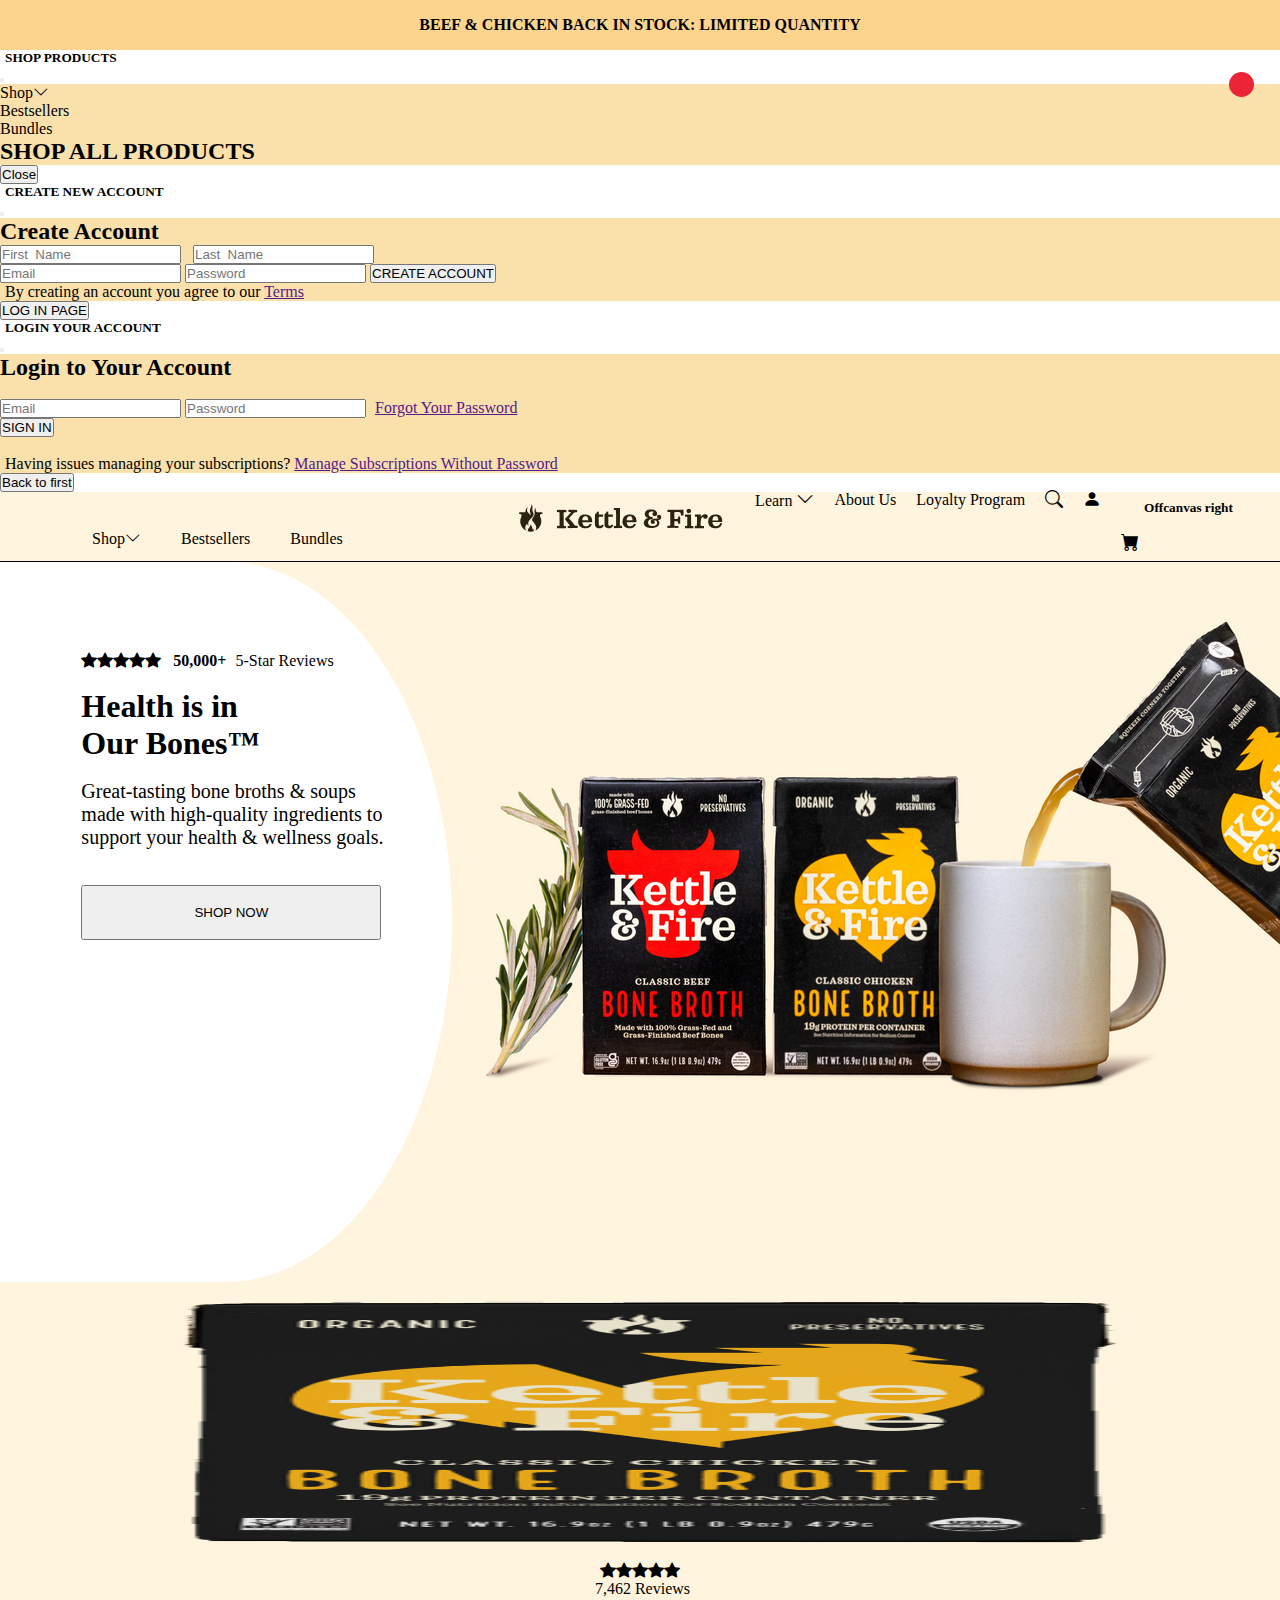
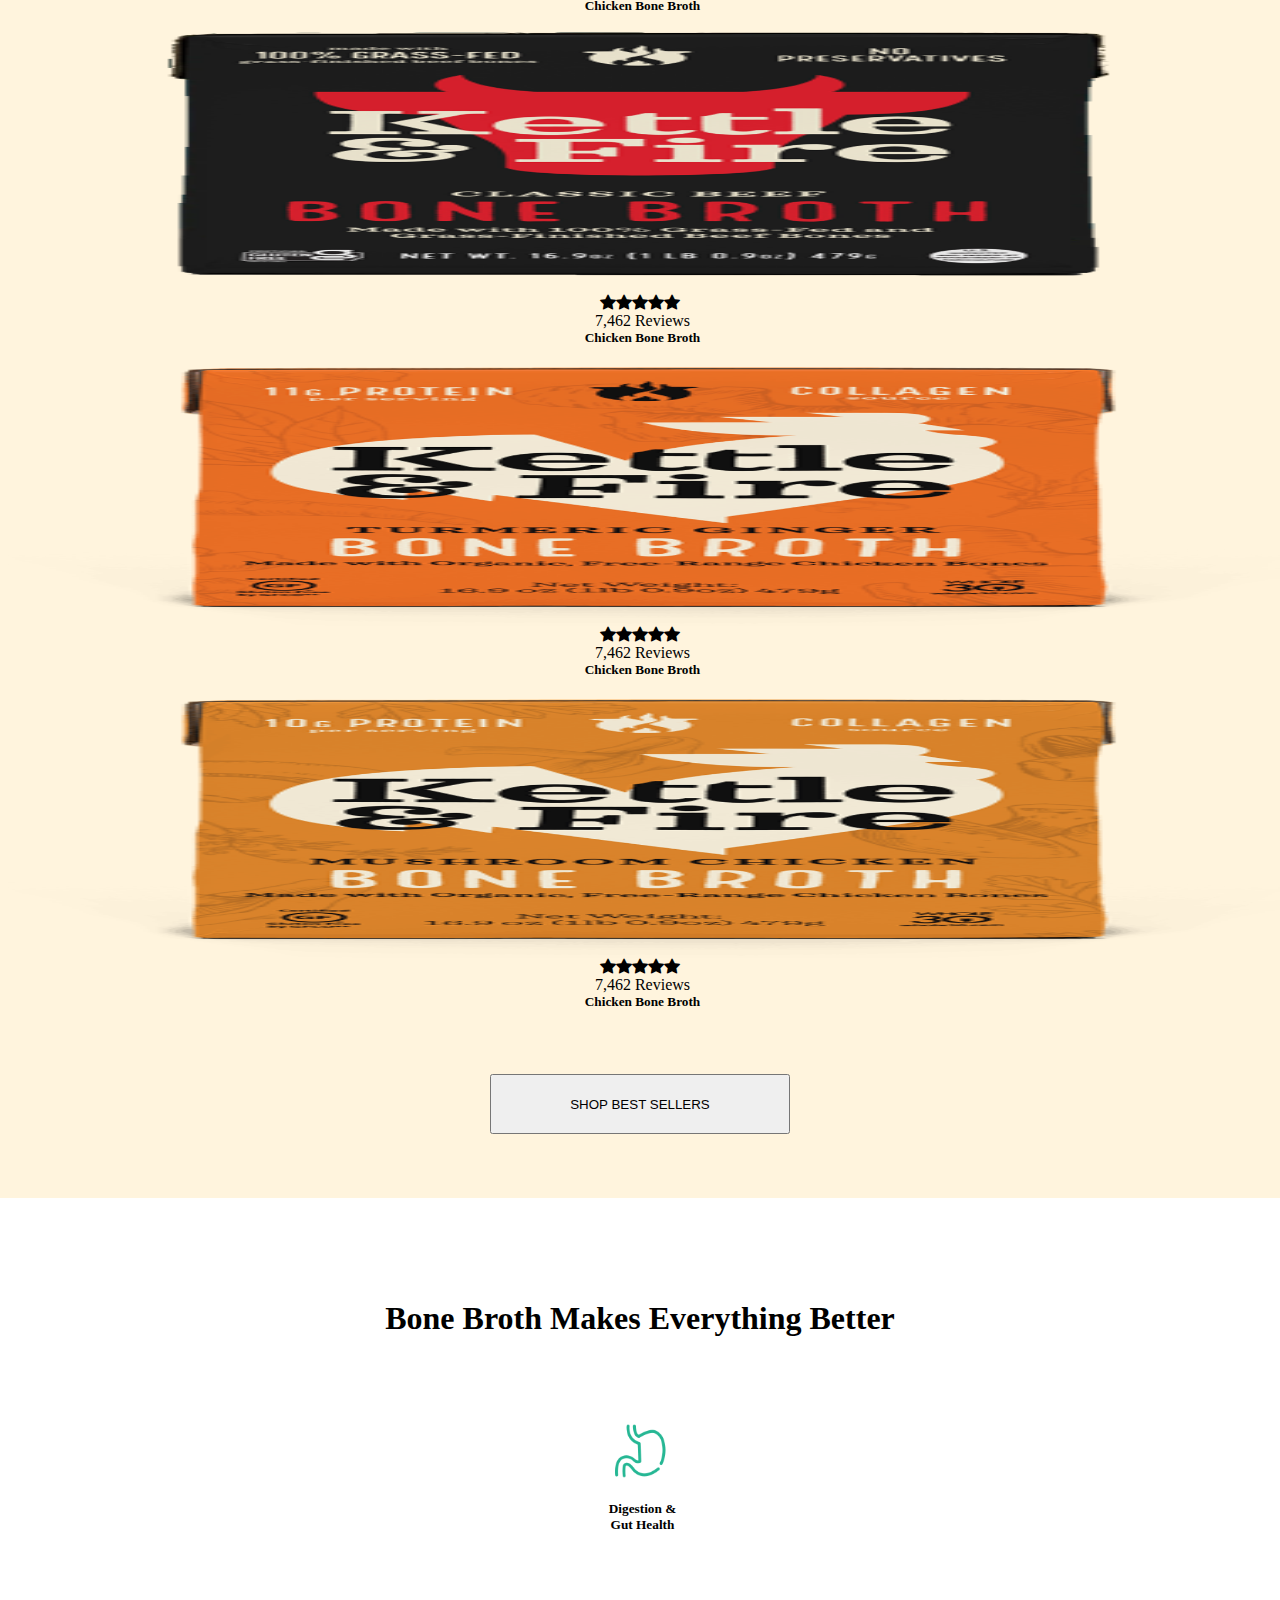
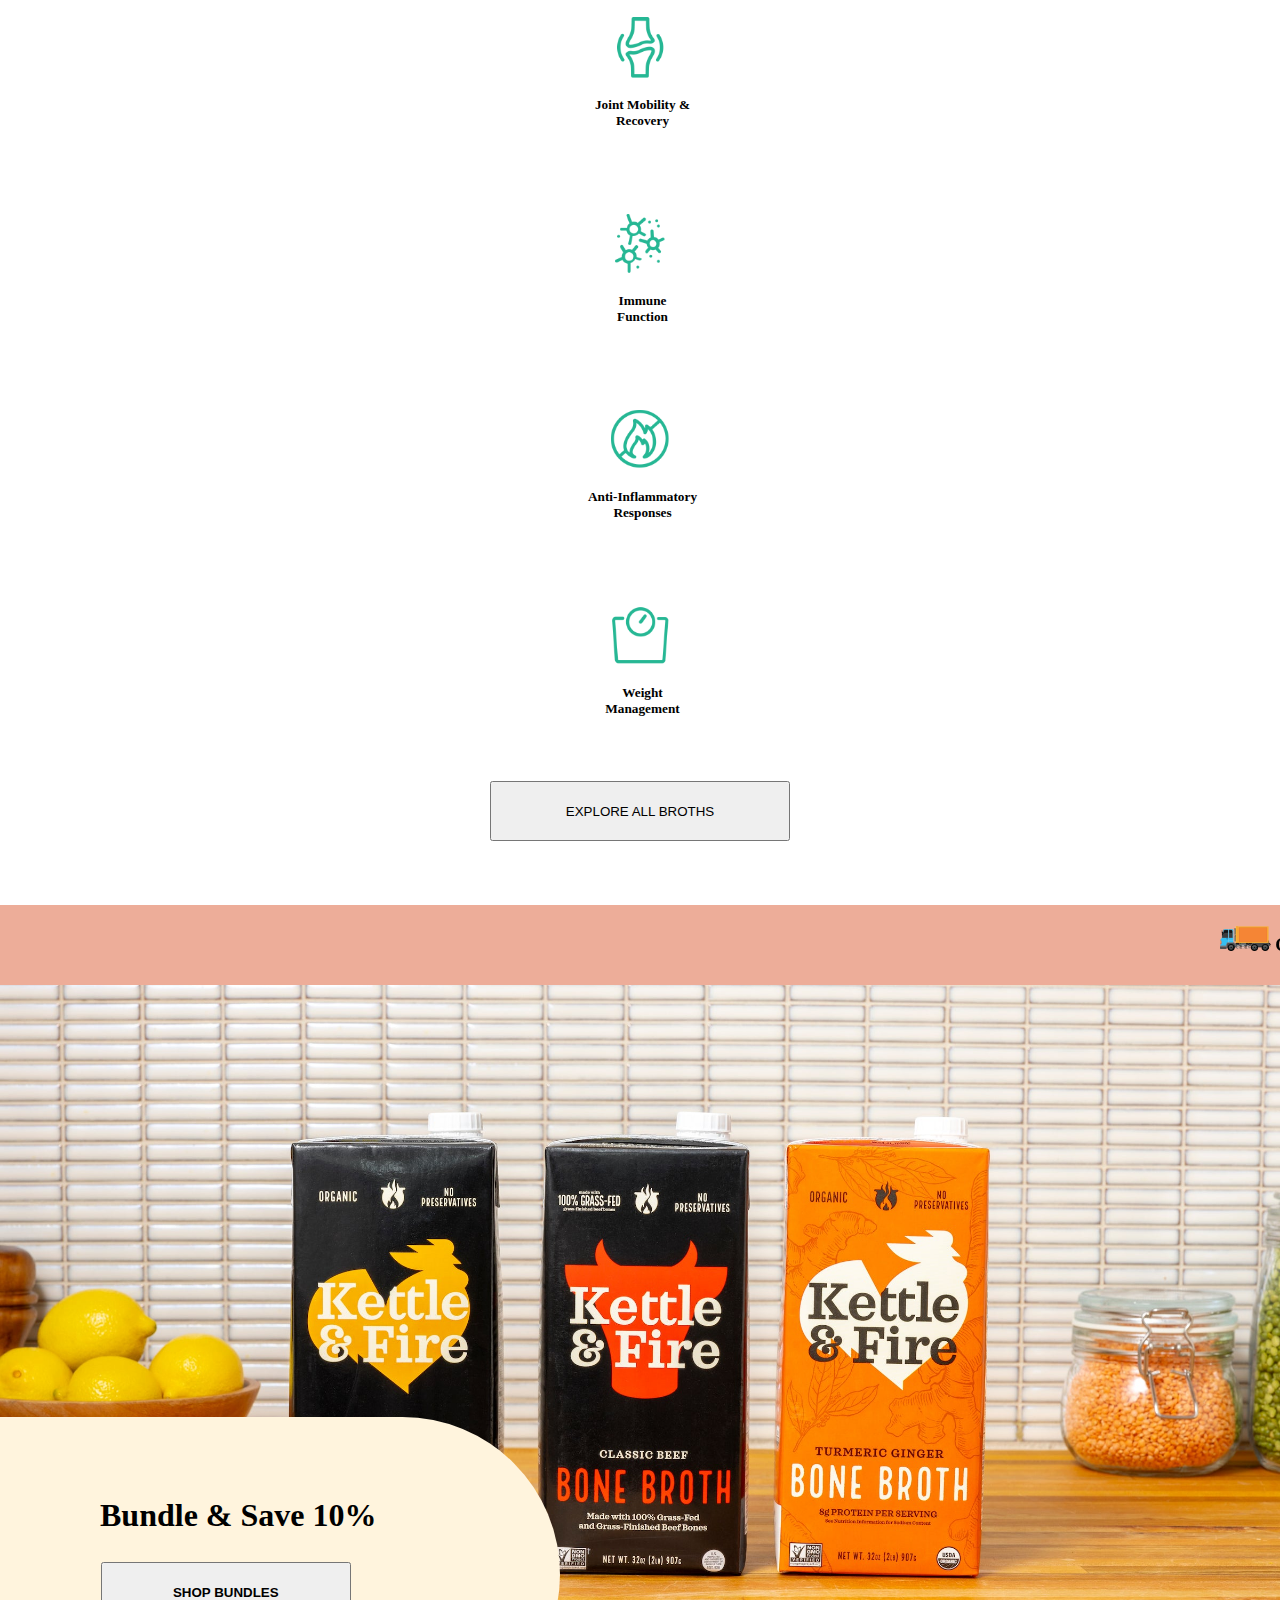
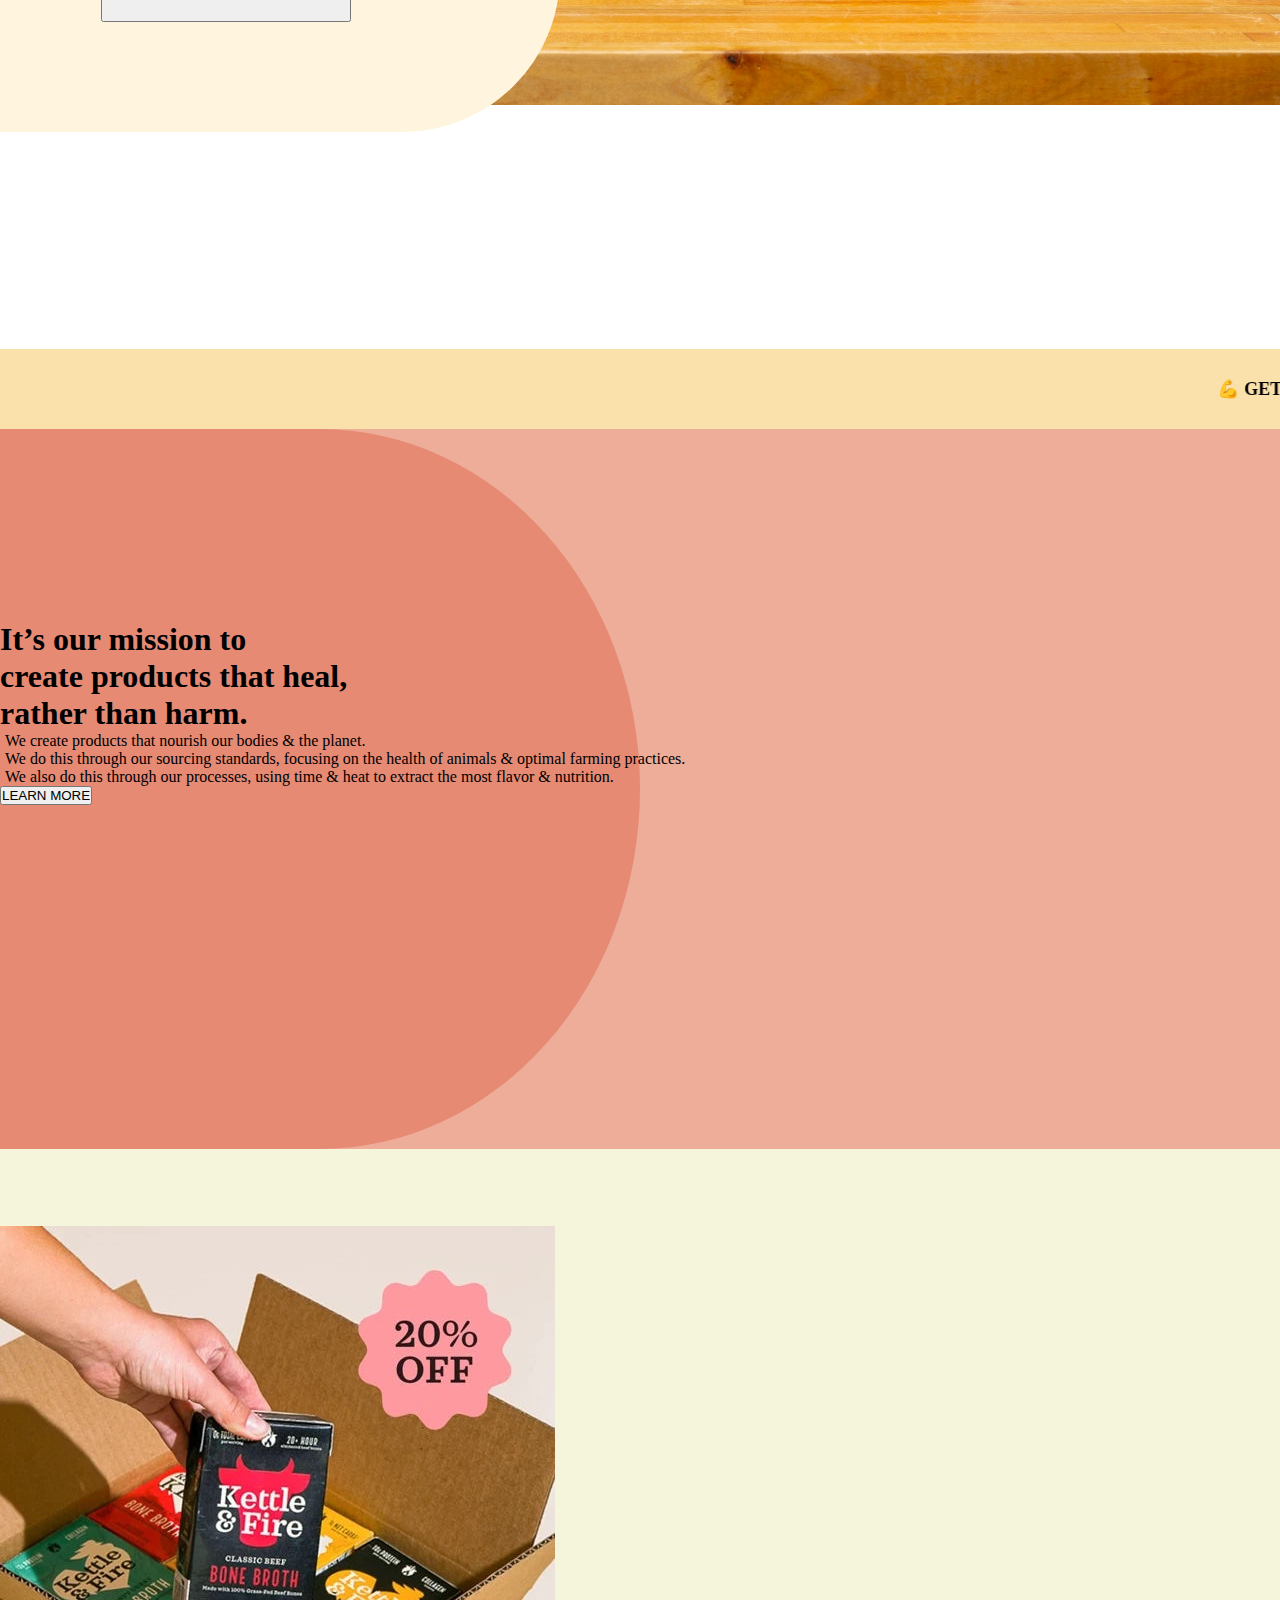
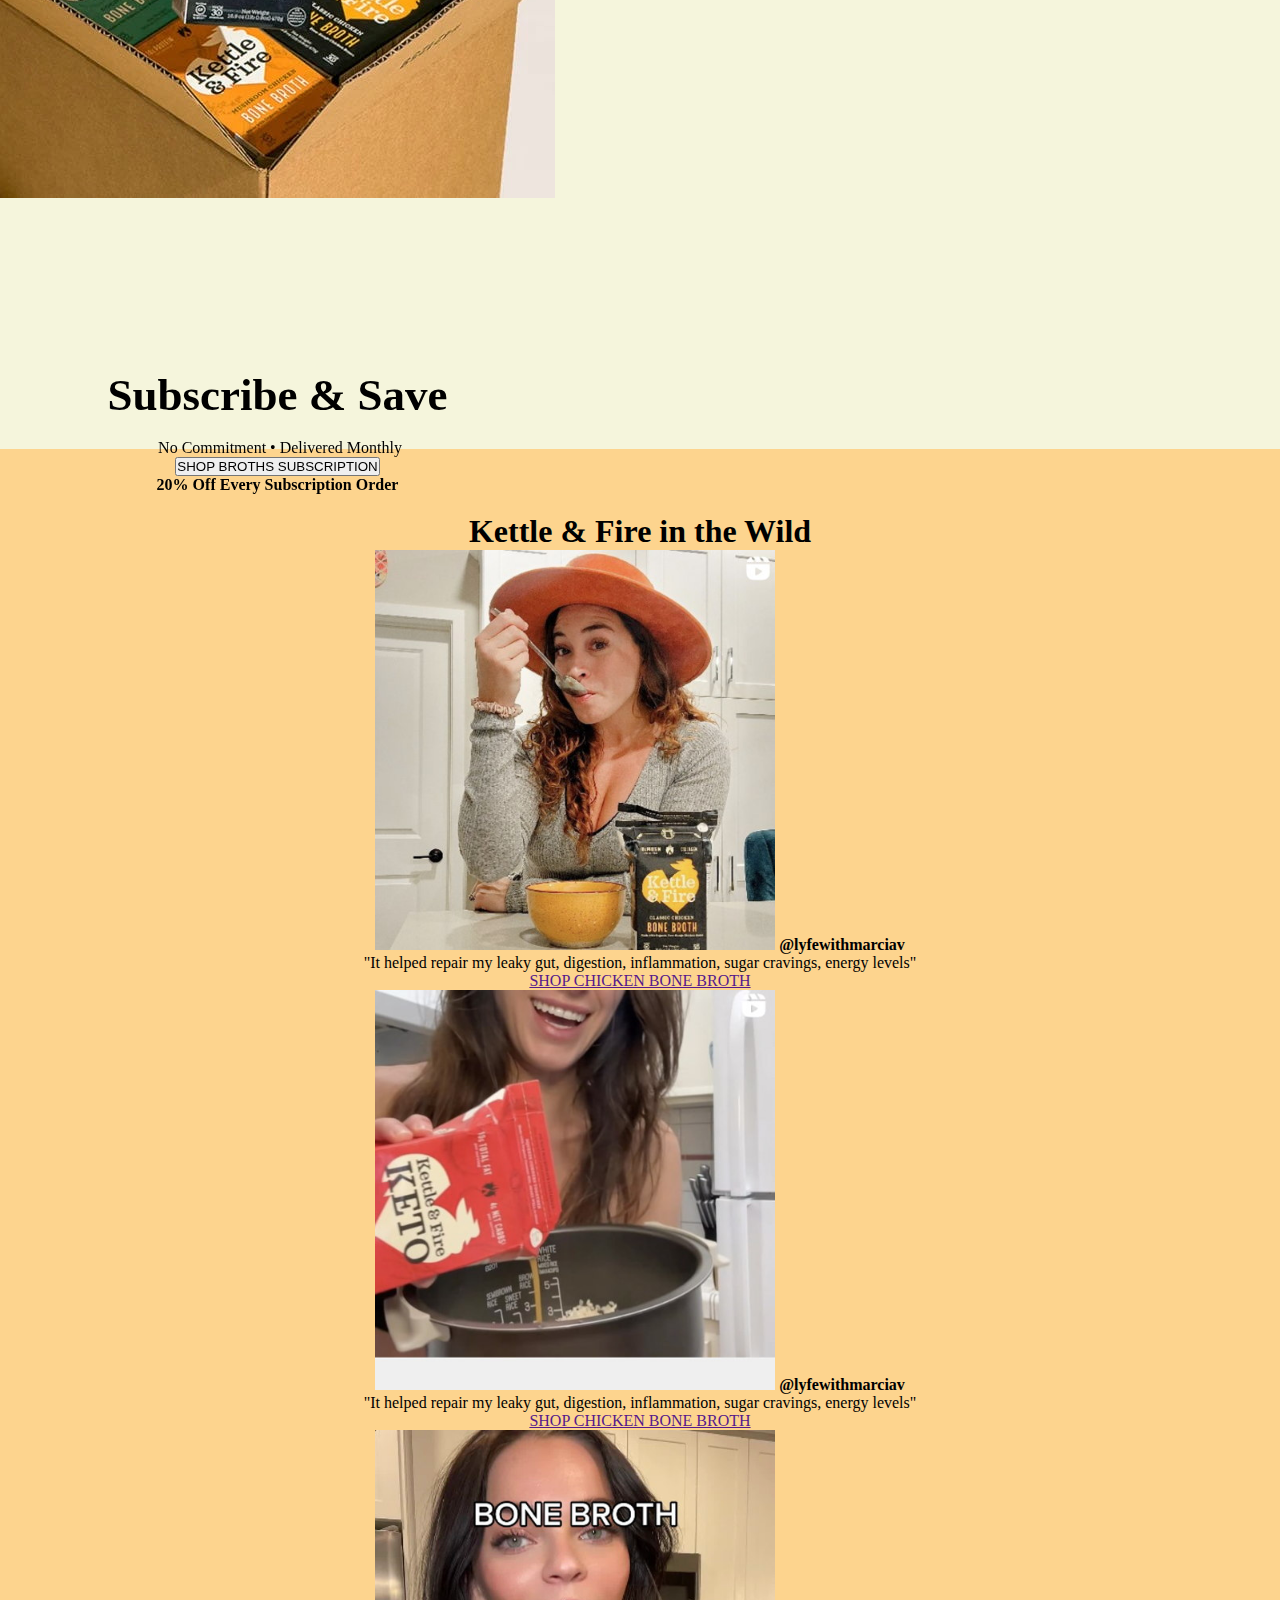
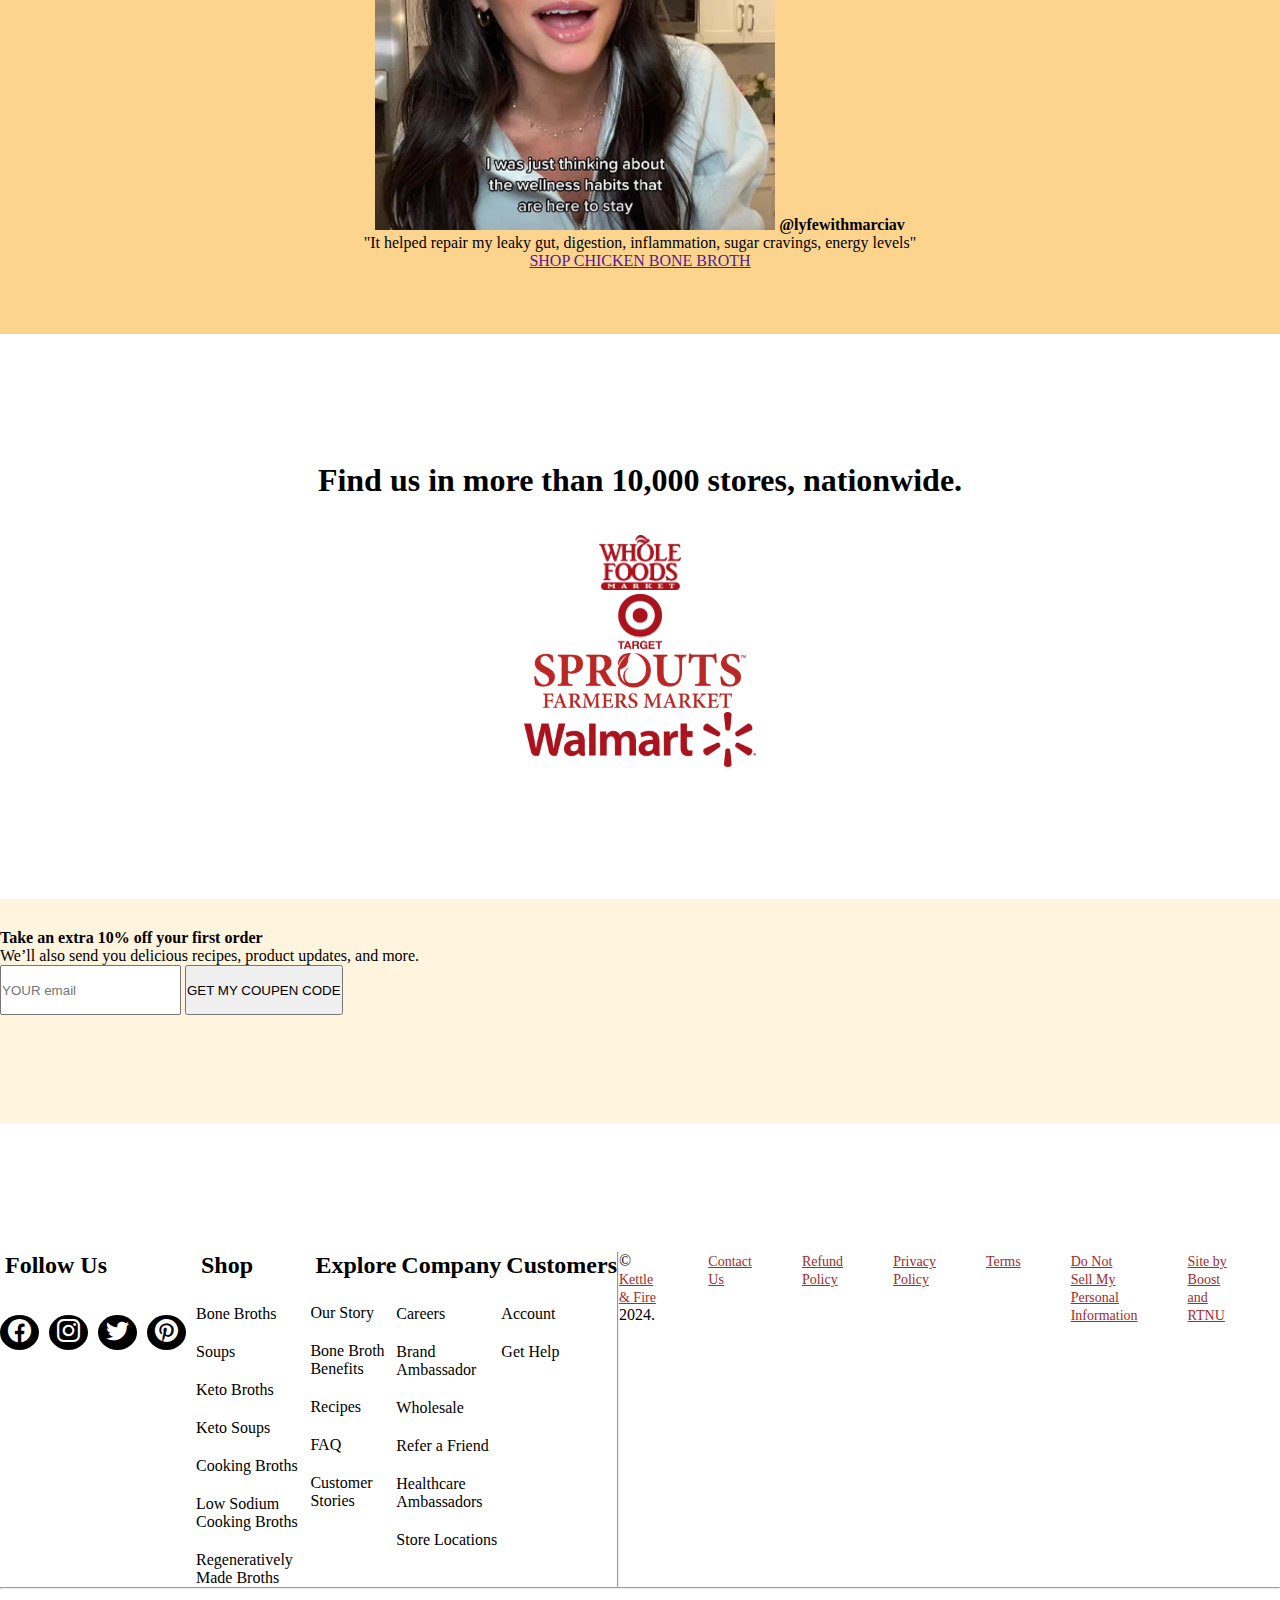
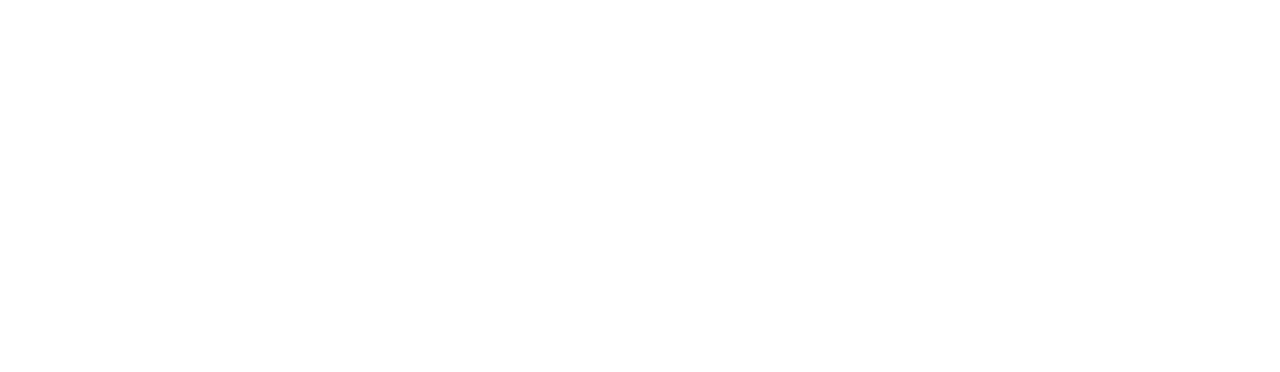
<file: index.html>
<!DOCTYPE html>
<html lang="en">

<head>
    <meta charset="UTF-8">
    <meta name="viewport" content="width=device-width, initial-scale=1.0">
    <title>Document</title>
    <!-- BOOTSTRAP CDN LINK -->
    <link href="https://cdn.jsdelivr.net/npm/bootstrap@5.0.2/dist/css/bootstrap.min.css" rel="stylesheet"
        integrity="sha384-EVSTQN3/azprG1Anm3QDgpJLIm9Nao0Yz1ztcQTwFspd3yD65VohhpuuCOmLASjC" crossorigin="anonymous">
    <script src="https://cdn.jsdelivr.net/npm/bootstrap@5.0.2/dist/js/bootstrap.bundle.min.js"
        integrity="sha384-MrcW6ZMFYlzcLA8Nl+NtUVF0sA7MsXsP1UyJoMp4YLEuNSfAP+JcXn/tWtIaxVXM"
        crossorigin="anonymous"></script>
    <!-- STYLE SHEET LINK -->
    <link rel="stylesheet" href="index.css">
    <link rel="stylesheet" href="media.css">
    <!-- BOOTSTRAP ICON CDN LINK -->
    <link rel="stylesheet" href="https://cdn.jsdelivr.net/npm/bootstrap-icons@1.11.3/font/bootstrap-icons.min.css">
</head>

<body>
    <div class="container-fluid1 col-sm-12 col-md-12 col-lg-12  col-12  ">
        <a href="">BEEF & CHICKEN BACK IN STOCK: LIMITED QUANTITY</a>
    </div>
<!-- Button trigger modal -->
<button type="button" class="btn  ww" data-bs-toggle="modal" data-bs-target="#exampleModal">
    <i class="bi bi-list"></i>
  </button>
  
  <!-- Modal -->
  <div class="modal fade " id="exampleModal" tabindex="-1" aria-labelledby="exampleModalLabel" aria-hidden="true">
    <div class="modal-dialog">
      <div class="modal-content">
        <div class="modal-header">
          <h5 class="modal-title" id="exampleModalLabel">SHOP PRODUCTS</h5>
          <button type="button" class="btn-close" data-bs-dismiss="modal" aria-label="Close"></button>
        </div>
        <div class="modal-body">
            <ul class="navi1">
                <li class=" navi-main"><a href="" class="demo">Shop<i class="bi bi-chevron-down"></i></a>
                    <div class="container-fluid4">
                        <span class="shop-heading-1">BEST SELLERS</span><br><br>

                        <div class="shop-items">
                            <span><a href="">Beef Bone Broth</a></span>
                            <span><a href="">Chicken Bone Broth</a></span>
                            <span><a href="">Mushroom Chicken Bone Broth</a></span>
                            <span><a href="">Turmeric Ginger Chicken Bone Broth</a></span>
                            <span><a href="">Creamy Tomato Soup</a></span>
                            <br><br>

                            <h2><a href="product.html">shop all products</a></h2>
                        </div>
                        <span class="shop-heading-2">BEST SELLERS</span>
                        <div class="shop-items2">
                            <span><a href="">Bone Broths</a></span>
                            <span><a href="">Keto Broths</a></span>
                            <span><a href="">Cooking Broths</a></span>
                            <span><a href="">Regeneratively Made Broths</a></span>
                        </div>
                        <div class="shop-items3">
                            <span><a href="">Soup</a></span>
                            <span><a href="">Keto Soup</a></span>
                            <span><a href="">Low Sodium</a></span>
                        </div>
                    </div>
                </li>
                <li class="demo1"><a href="">Bestsellers</a></li>
                <li class="demo1"><a href="" class="demo2">Bundles</a></li>
                <h2 class="shop-pro"><a href="product.html">SHOP ALL PRODUCTS</a></h2>
            </ul>
        </div>
        <div class="modal-footer">
          <button type="button" class="btn btn-secondary" data-bs-dismiss="modal">Close</button>
        </div>
      </div>
    </div>
  </div>



  <div class="modal fade" id="exampleModalToggle" aria-hidden="true" aria-labelledby="exampleModalToggleLabel" tabindex="-1">
    <div class="modal-dialog modal-dialog-centered">
      <div class="modal-content">
        <div class="modal-header">
          <h5 class="modal-title" id="exampleModalToggleLabel">CREATE NEW ACCOUNT</h5>
          <button type="button" class="btn-close" data-bs-dismiss="modal" aria-label="Close"></button>
        </div>
        <div class="modal-body">
            <form action="" id="signup" class="mt-5">
                <div class="acc-main">
                    <h2 class="ac-heading">Create Account</h2>
                    

                    <div class="d-flex">
                        <input type="text" placeholder="First  Name" id="name" class="form-control inp1"> &nbsp;
                        <input type="text" placeholder="Last  Name" class="form-control inp1" id="lastname"><br>
                    </div>
                    <input type="email" placeholder="Email" class="mt-3 form-control inp2" id="email">
                    <input type="password" placeholder="Password" class="mt-3 form-control inp2" id="password">
                    <!--     
                    <input type="submit" class="BTN btn btn-danger mt-4 pb-4" placeholder="create acc"><br> -->
                    <button class="BTN btn btn-danger mt-4 " id="signup_btn">CREATE ACCOUNT</button><br>
                    <span class="text-center "> By creating an account you agree to our <a href="" class="text-danger ">Terms</a></span>

                </div>
            </form>
        </div>
        <div class="modal-footer">
          <button class="btn btn-primary" data-bs-target="#exampleModalToggle2" data-bs-toggle="modal" data-bs-dismiss="modal">LOG IN PAGE</button>
        </div>
      </div>
    </div>
  </div>
  <div class="modal fade" id="exampleModalToggle2" aria-hidden="true" aria-labelledby="exampleModalToggleLabel2" tabindex="-1">
    <div class="modal-dialog modal-dialog-centered">
      <div class="modal-content">
        <div class="modal-header">
          <h5 class="modal-title" id="exampleModalToggleLabel2">LOGIN YOUR ACCOUNT</h5>
          <button type="button" class="btn-close" data-bs-dismiss="modal" aria-label="Close"></button>
        </div>
        <div class="modal-body">
            <form action="" id="login" class="mt-5">
                <div class="acc-main2">
                    <h2 class="ac-heading">Login to Your Account</h2><br>

                    <input type="email" placeholder="Email" class="mt-3 form-control inp2" id="login-email">
                    <input type="password" placeholder="Password" class="mt-3 form-control inp2"
                        id="login-password">
                    <span class="text-start "> <a href="" class="text-danger ">Forgot Your Password</a></span><br>
                    <!-- <input type="submit" class="BTN btn btn-danger mt-4 pb-4" placeholder="create acc"><br>  -->
                    <button class="BTN2 btn btn-danger mt-4 " id="login_btn">SIGN IN</button><br><br>

                    <span class="text-center ac-last-link">Having issues managing your subscriptions?
                        <a href="" class="link-2">Manage Subscriptions Without Password</a></span>
                </div>
            </form>
        </div>
        <div class="modal-footer">
          <button class="btn btn-primary" data-bs-target="#exampleModalToggle" data-bs-toggle="modal" data-bs-dismiss="modal">Back to first</button>
        </div>
      </div>
    </div>
  </div>
  <a class="btn ww2" data-bs-toggle="modal" href="#exampleModalToggle" role="button"><i class="bi bi-person-fill"></i></a>


    <div class="container-fluid2 ">
        <div class="col-3  text-center">
            <ul class="navi1">
                <span class="nav-icon"><i class="bi bi-list"></i></span>
                <li class=" navi-main"><a href="" class="demo">Shop<i class="bi bi-chevron-down"></i></a>
                    <div class="container-fluid4">
                        <span class="shop-heading-1">BEST SELLERS</span><br><br>

                        <div class="shop-items">
                            <span><a href="">Beef Bone Broth</a></span>
                            <span><a href="">Chicken Bone Broth</a></span>
                            <span><a href="">Mushroom Chicken Bone Broth</a></span>
                            <span><a href="">Turmeric Ginger Chicken Bone Broth</a></span>
                            <span><a href="">Creamy Tomato Soup</a></span>
                            <br><br>

                            <h2><a href="product.html">SHOP ALL PRODUCTS</a></h2>
                        </div>
                        <span class="shop-heading-2">BEST SELLERS</span>
                        <div class="shop-items2">
                            <span><a href="">Bone Broths</a></span>
                            <span><a href="">Keto Broths</a></span>
                            <span><a href="">Cooking Broths</a></span>
                            <span><a href="">Regeneratively Made Broths</a></span>
                        </div>
                        <div class="shop-items3">
                            <span><a href="">Soup</a></span>
                            <span><a href="">Keto Soup</a></span>
                            <span><a href="">Low Sodium</a></span>
                        </div>
                    </div>
                </li>
                <li class="demo1"><a href="">Bestsellers</a></li>
                <li class="demo1"><a href="" class="demo2">Bundles</a></li>
            </ul>
        </div>
        <div class="col-4 logo-main">
            <img src="images/logo-kf.svg" alt="" class="logo-img">
        </div>
        <div class="col-4 text-center">
            <ul class="navi2">
                <li class="drop-main"><a href=""></a>Learn <i class="bi bi-chevron-down"></i></a>
                    <ul class="drops list-unstyled ">
                        <li class="d-1"><a href=""><i class="bi bi-file-earmark-text-fill i-1"></i><span>Learn
                                    Liabrary</span><br>&nbsp;&nbsp; &nbsp;&nbsp; Learn everything about bone
                                broth,nutrition,and &nbsp;&nbsp; &nbsp;&nbsp;&nbsp;&nbsp; &nbsp;&nbsp;
                                &nbsp;&nbsp;&nbsp;more</a></li>
                        <li class="d-1"><i class="bi bi-journal-text"></i><span>Start Here</span><br>&nbsp;&nbsp;
                            &nbsp;&nbsp;&nbsp;<a href="">Product Guides</a><br>&nbsp;&nbsp; &nbsp;&nbsp;&nbsp;
                            <a href="">FAQ</a><br>&nbsp;&nbsp; &nbsp;&nbsp;&nbsp;
                            <a href="">All About Bone Broth</a>
                        </li>
                        <li class="d-1"><i class="bi bi-flag-fill"></i><span>
                                Learn More</span><br>&nbsp;&nbsp; &nbsp;&nbsp;&nbsp;<a
                                href="">Benefits</a><br>&nbsp;&nbsp; &nbsp;&nbsp;&nbsp;
                            <a href="">Recipes</a><br>&nbsp;&nbsp; &nbsp;&nbsp;&nbsp;
                            <a href="">Blog</a>
                        </li>
                    </ul>
                </li>
                <li class="d-main"><a href="">About Us</a></li>
                <li class="d-main"><a href="">Loyalty Program </a></li>
                <li class="pro-cart-main3"><a href=""><i class="bi bi-search"></i></a></li>
                <li class="pro-cart-main"><a href="login.html" target="_parent"><i class="bi bi-person-fill"></i></a>
                </li>
                <li class="pro-cart-main2"><a href="" class="btn" type="button" data-bs-toggle="offcanvas"
                        data-bs-target="#offcanvasRight" aria-controls="offcanvasRight">
                        <span id="cart-count"></span>
                        <i class="bi bi-cart-fill"></i></a>
                    <div class="offcanvas offcanvas-end" tabindex="-1" id="offcanvasRight"
                        aria-labelledby="offcanvasRightLabel">
                        <div class="offcanvas-header">
                            <h5 id="offcanvasRightLabel">Offcanvas right</h5>
                            <button type="button" class="btn-close text-reset" data-bs-dismiss="offcanvas"
                                aria-label="Close"></button>
                        </div>
                        <div class="offcanvas-body">

                        </div>


                    </div>
                </li>
            </ul>

        </div>

    </div>

    <div class="container-fluid6">
        <div class="fluid-6 ">
            <div class="bonus-main">
                <div class="review-main">
                    <i class="bi bi-star-fill"></i><i class="bi bi-star-fill"></i><i class="bi bi-star-fill"></i><i
                        class="bi bi-star-fill"></i><i class="bi bi-star-fill"></i> &nbsp;
                    <b>50,000+</b>&nbsp;<span style="font-weight: 100;">5-Star Reviews</span><br><br>

                    <h1>Health is in <br> Our Bones™</h1><br>
                    <p>Great-tasting bone broths & soups <br> made with high-quality ingredients to <br> support your
                        health & wellness goals.</p><br><br>

                    <button class="btn btn-danger">SHOP NOW</button>
                </div>

            </div>
            <div class="home-img-main">
                <img src="images/Homepage_Cream_828x.png" alt="" class="w-100 ">

            </div>
        </div>
        <div class="fluid-6-02 mt-5">
            <div class="row d-flex w-100 justify-content-center">
                <div class="col-6 col-sm-12 col-md-6 col-lg-2 col-xl-2 col-2  ">
                    <a href="" class="link-1st ">
                        <img src="images/pro-1.png" alt="" height="280px">
                        <p class="text-warning fs-5"><i class="bi bi-star-fill"></i><i class="bi bi-star-fill"></i><i
                                class="bi bi-star-fill"></i><i class="bi bi-star-fill"></i><i
                                class="bi bi-star-fill"></i></p>
                        <span>7,462 Reviews</span>
                        <h5>Chicken Bone Broth</h7>
                    </a>
                </div>
                <div class="col-6 col-sm-12 col-md-6 col-lg-2 col-xl-2 col-2 ">
                    <a href="" class="link-1st">
                        <img src="images/pro-2.png" alt="" height="280px">
                        <p class="text-warning fs-5"><i class="bi bi-star-fill"></i><i class="bi bi-star-fill"></i><i
                                class="bi bi-star-fill"></i><i class="bi bi-star-fill"></i><i
                                class="bi bi-star-fill"></i></p>
                        <span>7,462 Reviews</span>
                        <h5>Chicken Bone Broth</h7>
                    </a>
                </div>
                <div class="col-6 col-sm-12 col-md-6 col-lg-2 col-xl-2 col-2 ">
                    <a href="" class="link-1st">
                        <img src="images/pro-3.png" alt="" height="280px">
                        <p class="text-warning fs-5"><i class="bi bi-star-fill"></i><i class="bi bi-star-fill"></i><i
                                class="bi bi-star-fill"></i><i class="bi bi-star-fill"></i><i
                                class="bi bi-star-fill"></i></p>
                        <span>7,462 Reviews</span>
                        <h5>Chicken Bone Broth</h7>
                    </a>
                </div>
                <div class="col-6 col-sm-12 col-md-6 col-lg-2 col-xl-2 col-2 ">
                    <a href="" class="link-1st">
                        <img src="images/pro-4.png" alt="" height="280px">
                        <p class="text-warning fs-5"><i class="bi bi-star-fill"></i><i class="bi bi-star-fill"></i><i
                                class="bi bi-star-fill"></i><i class="bi bi-star-fill"></i><i
                                class="bi bi-star-fill"></i></p>
                        <span>7,462 Reviews</span>
                        <h5>Chicken Bone Broth</h7>
                    </a>
                </div>
            </div>
            <button class="btn btn-danger">SHOP BEST SELLERS</button>
        </div>
    </div>
    <div class="explore-main">
        <h1>Bone Broth Makes Everything Better</h1>
        <div class="row w-100 d-flex justify-content-center ">
            <div class="col-2 col-sm-6 col-md-3 col-xl-2 col-6">
                <img src="images/pro-5.png" alt="" class="i-img">
                <h5>Digestion & <br>Gut Health</h3>
            </div>
            <div class="col-2 col-sm-6 col-md-3 col-xl-2 col-6">
                <img src="images/pro-6.png" alt="" class="i-img">
                <h5>Joint Mobility & <br>Recovery</h3>
            </div>
            <div class="col-2 col-sm-6 col-md-3 col-xl-2 col-6">
                <img src="images/pro-7.png" alt="" class="i-img">
                <h5>Immune <br> Function</h3>
            </div>
            <div class="col-2 col-sm-6 col-md-3 col-xl-2 col-6">
                <img src="images/pro-8.png" alt="" class="i-img">
                <h5>Anti-Inflammatory <br> Responses</h3>
            </div>
            <div class="col-2 col-sm-6 col-md-3 col-xl-2 col-6">
                <img src="images/pro-9.png" alt="" class="i-img">
                <h5>Weight <br> Management</h3>
            </div>
        </div>
        <button class="btn btn-danger">EXPLORE ALL BROTHS</button>

    </div>

    <div class="shipping-main">
        <marquee behavior="scroll" direction=""><img src="images/truckkk.png" alt=""> GET 12 CARTONS, GET FREE SHIPPING
            &nbsp;&nbsp;
            <img src="images/truckkk.png" alt=""> GET 12 CARTONS, GET FREE SHIPPING &nbsp;&nbsp;
            <img src="images/truckkk.png" alt=""> GET 12 CARTONS, GET FREE SHIPPING &nbsp;&nbsp;
            <img src="images/truckkk.png" alt=""> GET 12 CARTONS, GET FREE SHIPPING &nbsp;&nbsp;
            <img src="images/truckkk.png" alt=""> GET 12 CARTONS, GET FREE SHIPPING
        </marquee>

    </div>

    <div class="banner-main">
        <div class="banner-content">
            <h1>Bundle & Save 10%</h1>
            <button class="btn btn-danger">SHOP BUNDLES</button>

        </div>

    </div>

    <div class="shipping-main2">
        <marquee behavior="scroll" direction="">💪 GET 12 CARTONS, GET FREE SHIPPING
            &nbsp;&nbsp;
            💪 GET 12 CARTONS, GET FREE SHIPPING &nbsp;&nbsp;
            💪 GET 12 CARTONS, GET FREE SHIPPING &nbsp;&nbsp;
            💪 GET 12 CARTONS, GET FREE SHIPPING &nbsp;&nbsp;
            💪 GET 12 CARTONS, GET FREE SHIPPING
        </marquee>

    </div>

    <div class="learn-more-main">
        <div class="learn-more-main-design ">

        </div>
       <div class="row w-100 d-flex justify-content-around">
        <div class="col-12 col-sm-12 col-md-4 col-xl-5 col-xxl-5 col-12 ">
            <h1>
                It’s our mission to <br> create products that heal,<br> rather than harm.
            </h1>
        </div>
        <div class="col-12 col-sm-12 col-md-4 col-xl-5 col-xxl-5 col-12">
            <span>We create products that nourish our bodies & the planet.</span><br>
            <span>We do this through our sourcing standards, focusing on the health of animals & optimal farming practices.</span><br>
            <span>We also do this through our processes, using time & heat to extract the most flavor & nutrition.
            </span><br>
            <button class="btn btn-danger">LEARN MORE</button>
        </div>
       </div>
      


    </div>

    <div class="subscribe-main">
       <div class="row w-100 d-flex justify-content-around">
        <div class="col-12 col-sm-12 col-md-4 col-xl-5 col-xxl-5 col-12 ">
           <img src="images/555x_copy.jpg" alt="" class="img-fluid w-100 ps-5">
        </div>
        <div class="col-12 col-sm-12 col-md-4 col-xl-5 col-xxl-5 col-12">
            <div class="content-main">
                <h1>Subscribe & Save</h1><br>
            <span>No Commitment • Delivered Monthly</span><br>
            <button class="btn btn-danger">SHOP BROTHS SUBSCRIPTION</button><br>
            <b>20% Off Every Subscription Order</b>
            </div>
            
        </div>
       </div>
      


    </div>

    <div class="client-main">
        <h1>Kettle & Fire in the Wild</h1>
        <div class="row w-100 justify-content-around pt-2">
            <div class="col-3 col-sm-12 col-md-6 col-xl-3 col-12">
                <img src="images/1download.jpeg" alt="">
                <b class="text-dark">@lyfewithmarciav</b>
                <p>
                    "It helped repair my leaky gut, digestion, inflammation, sugar cravings, energy levels"
                </p>
                <a href="">
                    SHOP CHICKEN BONE BROTH
                </a>
            </div>
            <div class="col-3 col-sm-12 col-md-6 col-xl-3 col-12">
                <img src="images/2download.jpeg" alt="">
                <b class="text-dark">@lyfewithmarciav</b>
                <p>
                    "It helped repair my leaky gut, digestion, inflammation, sugar cravings, energy levels"
                </p>
                <a href="">
                    SHOP CHICKEN BONE BROTH
                </a>
            </div>
            <div class="col-3 col-sm-12 col-md-6 col-xl-3 col-12">
                <img src="images/3download.jpeg" alt="">
                <b class="text-dark">@lyfewithmarciav</b>
                <p>
                    "It helped repair my leaky gut, digestion, inflammation, sugar cravings, energy levels"
                </p>
                <a href="">
                    SHOP CHICKEN BONE BROTH
                </a>
            </div>
        </div>
    </div>


    <div class="find-store-main">
        <h1>Find us in more than 10,000 stores, nationwide.</h1><br><br>
        <div class="row d-flex justify-content-around w-100">
            <div class="col-2 col-sm-6 col-md-4 col-xl-2 col-6">
                <img src="images/brl1.png" alt="" class="img-fluid">
            </div>
            <div class="col-2 col-sm-6 col-md-4 col-xl-2 col-6">
                <img src="images/brl2.png" alt="" class="img-fluid">
            </div>
            <div class="col-2 col-sm-6 col-md-4 col-xl-2 col-6 pt-2">
                <img src="images/brl3.png" alt="" class="img-fluid">
            </div>
            <div class="col-2 col-sm-6 col-md-4 col-xl-2 col-6">
                <img src="images/brl4.png" alt="" class="img-fluid">
            </div>
        </div>
    </div>

    <div class="get-coupen-main">
        <div class="row d-flex justify-content-around w-100">
            <div class="col-5 col-sm-12 col-md-5 col-xl-5 col-12 ">
                <h4>Take an extra 10% off your first order</h4>
                <p>We’ll also send you delicious recipes, product updates, and more.</p>
            </div>
            <div class="col-5 col-sm-12 col-md-5 col-xl-5 col-12 d-flex ">
                <input type="email" placeholder="YOUR email" class="form-control w-50 ttt">
                <button class="btn btn-danger ttt">GET MY COUPEN CODE </button>
            </div>
            
        </div>
    </div>



    <div class="container-fluid7">
        <div class="row w-100 ">

            <div class="col-6 col-sm-12 col-md-6 col-lg-2 col-xl-2 col-2  foot1"><span>Follow Us</span>
                <ul>
                    <li><a href=""><i class="bi bi-facebook"></i></a></li>
                    <li><a href=""><i class="bi bi-instagram"></i></a></li>
                    <li><a href=""><i class="bi bi-twitter"></i></a></li>
                    <li><a href=""><i class="bi bi-pinterest"></i></a></li>
                </ul>
            </div>
            <div class="col-6 col-sm-12 col-md-6 col-lg-2 col-xl-2 col-2  foot2"><span>Shop</span>
                <ul>
                    <li><a href="">Bone Broths</a></li>
                    <li><a href="">Soups</a></li>
                    <li><a href="">Keto Broths</a></li>
                    <li><a href="">Keto Soups</a></li>
                    <li><a href="">Cooking Broths</a></li>
                    <li><a href="">Low Sodium Cooking Broths</a></li>
                    <li><a href="">Regeneratively Made Broths</a></li>
                </ul>
            </div>
            <div class="col-6 col-sm-12 col-md-6 col-lg-2 col-xl-2 col-2  foot2"><span>Explore</span>
                <ul>
                    <li><a href="">Our Story</a></li>
                    <li><a href="">Bone Broth Benefits</a></li>
                    <li><a href="">Recipes</a></li>
                    <li><a href="">FAQ</a></li>
                    <li><a href="">Customer Stories</a></li>

                </ul>
            </div>
            <div class="col-6 col-sm-12 col-md-6 col-lg-2 col-xl-2 col-2  foot2"><span>Company</span>
                <ul>
                    <li><a href="">Careers</a></li>
                    <li><a href="">Brand Ambassador</a></li>
                    <li><a href="">Wholesale</a></li>
                    <li><a href="">Refer a Friend</a></li>
                    <li><a href="">Healthcare Ambassadors</a></li>
                    <li><a href="">Store Locations</a></li>
                </ul>
            </div>
            <div class="col-6 col-sm-12 col-md-6 col-lg-2 col-xl-2 col-2  foot2"><span>Customers</span>
                <ul>
                    <li><a href="">Account</a></li>
                    <li><a href="">Get Help</a></li>
                </ul>
            </div>
            <hr>
            <div class="container mt-0 mb-5">
                <div class="col-10 foot-links">
                    <ul class="d-flex flex-sm-column flex-lg-row flex-column">
                        <li class="col-2 col-sm-6 col-md-3 col-lg-2 col-xl-2 col-12">©<a href=""> Kettle & Fire
                            </a>2024.</li>
                        <li class="col-2 col-sm-6 col-md-3 col-lg-2 col-xl-2 col-12"><a href=""> Contact Us </a></li>
                        <li class="col-2 col-sm-6 col-md-3 col-lg-2 col-xl-2 col-12"><a href="">Refund Policy </a></li>
                        <li class="col-2 col-sm-6 col-md-3 col-lg-2 col-xl-2 col-12"><a href=""> Privacy Policy </a>
                        </li>
                        <li class="col-2 col-sm-6 col-md-3 col-lg-2 col-xl-2 col-12"><a href="">Terms</a></li>
                        <li class="col-2 col-sm-6 col-md-3 col-lg-2 col-xl-2 col-12"><a href="">Do Not Sell My Personal
                                Information</a></li>
                        <li class="col-2 col-sm-6 col-md-3 col-lg-2 col-xl-2 col-12"><a href="">Site by Boost and
                                RTNU</a></li>
                    </ul>
                </div>
            </div>
        </div>
        <hr>

    </div>

    <!-- <span class="nav-icon"><i class="bi bi-list"></i></span> -->




    <script src="index.js"></script>
</body>

</html>
<script>
    

let signup = document.getElementById("signup_btn").addEventListener("click",(e)=>{
    let firstName,lastName,email,password;
    firstName = document.getElementById("name").value;
    lastName = document.getElementById("lastname").value;
    email = document.getElementById("email").value
    password = document.getElementById("password").value;
    
    let user_records = new Array()
        user_records = JSON.parse(localStorage.getItem("users"))?JSON.parse(localStorage.getItem("users")):[]
        if(user_records.some((v)=>{return v.email==email})){
            alert("Email already exists")
            }
            else{
            user_records.push({
                "firstName":firstName,
                "lastName":lastName,
                "email":email,
                "password":password
                })
                localStorage.setItem("users",JSON.stringify(user_records));
                alert("User created successfully")
            }
 })

 let login = document.getElementById("login_btn").addEventListener("click",()=>{
    let email,password;
    email = document.getElementById("login-email").value
    password = document.getElementById("login-password").value;
      let user_records = new Array()
    user_records = JSON.parse(localStorage.getItem("users"))?JSON.parse(localStorage.getItem("users")):[];
    if(user_records.some((v)=>{
        return v.email==email && v.password==password
    })){
        alert("Login successful")
    }
    else{
        alert("Login Fail")
    }

 })

</script>
<!-- <script>
    let counter = 0;

    const counterValue = document.getElementById('counter-value');
    const incrementBtn = document.getElementById('increment-btn');
    const decrementBtn = document.getElementById('decrement-btn');
    const resetBtn = document.querySelector('#reset');

    // To increment the value of counter
    incrementBtn.addEventListener('click', () => {
        counter++;
        counterValue.innerHTML = counter;
    });

    // To decrement the value of counter
    decrementBtn.addEventListener('click', () => {
        counter--;
        counterValue.innerHTML = counter;
    });

    // To reset the counter to zero
    resetBtn.addEventListener('click', reset);

    function reset() {
        counter = 0;
        counterValue.innerHTML = counter;
    }
</script> -->
</file>
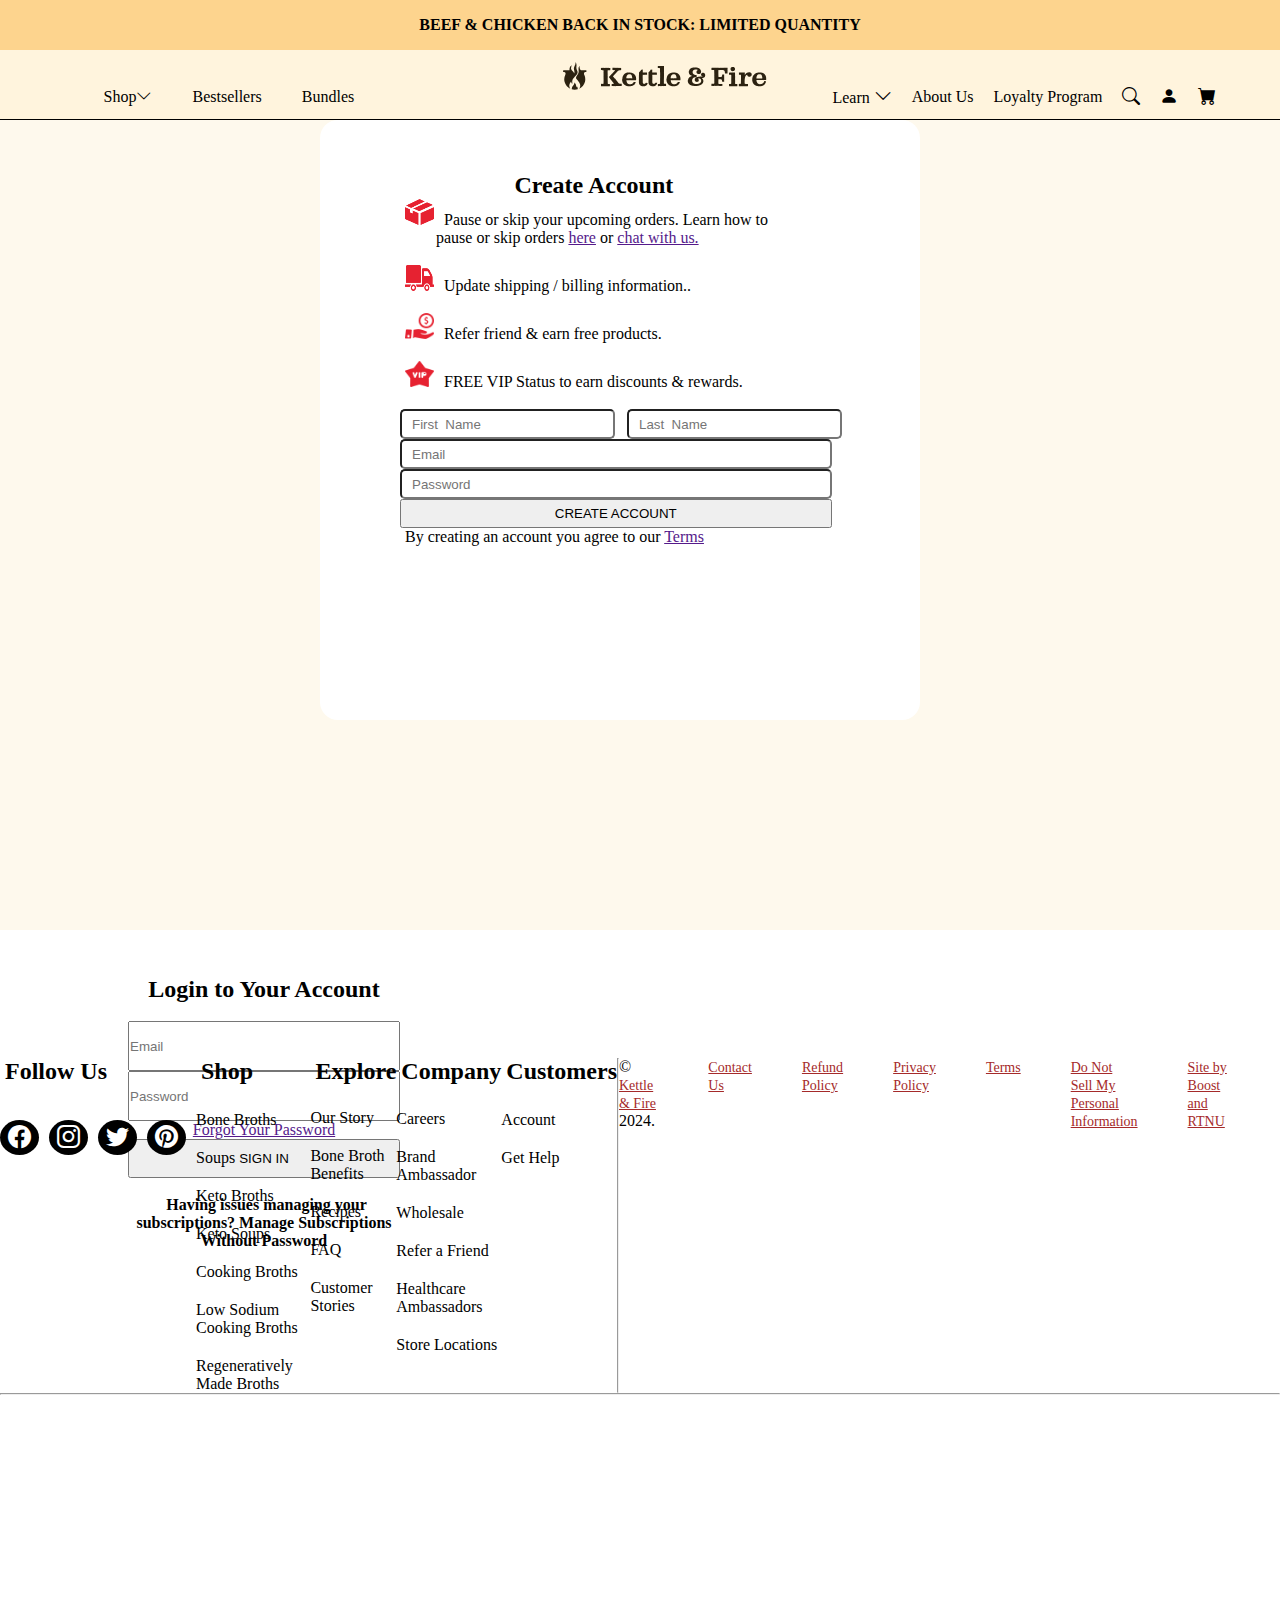
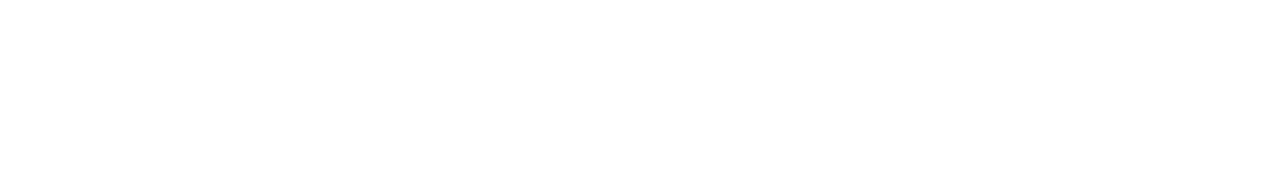
<file: login.html>
<!DOCTYPE html>
<html lang="en">

<head>
    <meta charset="UTF-8">
    <meta name="viewport" content="width=device-width, initial-scale=1.0">
    <title>Document</title>
    <!-- BOOTSTRAP CDN LINK -->
    <link href="https://cdn.jsdelivr.net/npm/bootstrap@5.0.2/dist/css/bootstrap.min.css" rel="stylesheet"
        integrity="sha384-EVSTQN3/azprG1Anm3QDgpJLIm9Nao0Yz1ztcQTwFspd3yD65VohhpuuCOmLASjC" crossorigin="anonymous">
    <script src="https://cdn.jsdelivr.net/npm/bootstrap@5.0.2/dist/js/bootstrap.bundle.min.js"
        integrity="sha384-MrcW6ZMFYlzcLA8Nl+NtUVF0sA7MsXsP1UyJoMp4YLEuNSfAP+JcXn/tWtIaxVXM"
        crossorigin="anonymous"></script>
    <!-- STYLE SHEET LINK -->
    <link rel="stylesheet" href="index.css">
    <!-- BOOTSTRAP ICON CDN LINK -->
    <link rel="stylesheet" href="https://cdn.jsdelivr.net/npm/bootstrap-icons@1.11.3/font/bootstrap-icons.min.css">
</head>

<body>
    <div class="container-fluid1">
        <a href="">BEEF & CHICKEN BACK IN STOCK: LIMITED QUANTITY</a>
    </div>

    <div class="container-fluid2 ">
        <div class="col-3 text-center ">
            <ul class="navi1">
                <li class=" navi-main"><a href="">Shop<i class="bi bi-chevron-down"></i></a>
                    <div class="container-fluid4">
                        <span class="shop-heading-1">BEST SELLERS</span><br><br>

                        <div class="shop-items">
                            <span><a href="">Beef Bone Broth</a></span>
                            <span><a href="">Chicken Bone Broth</a></span>
                            <span><a href="">Mushroom Chicken Bone Broth</a></span>
                            <span><a href="">Turmeric Ginger Chicken Bone Broth</a></span>
                            <span><a href="">Creamy Tomato Soup</a></span>
                        </div>
                        <span class="shop-heading-2">BEST SELLERS</span>
                        <div class="shop-items2">
                            <span><a href="">Bone Broths</a></span>
                            <span><a href="">Keto Broths</a></span>
                            <span><a href="">Cooking Broths</a></span>
                            <span><a href="">Regeneratively Made Broths</a></span>
                        </div>
                        <div class="shop-items3">
                            <span><a href="">Soup</a></span>
                            <span><a href="">Keto Soup</a></span>
                            <span><a href="">Low Sodium</a></span>
                        </div>
                    </div>
                </li>
                <li><a href="">Bestsellers</a></li>
                <li><a href="">Bundles</a></li>
            </ul>
        </div>
        <div class="col-4 logo-main">
            <img src="images/logo-kf.svg" alt="" class="logo-img">
        </div>
        <div class="col-4 text-center">
            <ul class="navi2">
                <li><a href="">Learn <i class="bi bi-chevron-down"></i></a></li>
                <li><a href="">About Us</a></li>
                <li><a href="">Loyalty Program </a></li>
                <li><a href=""><i class="bi bi-search"></i></a></li>
                <li><a href=""><i class="bi bi-person-fill"></i></a></li>
                <li><a href=""><i class="bi bi-cart-fill"></i></a></li>
            </ul>
        </div>
    </div>



    <div class="container-fluid5">
        <div class="row w-100">
            <div class="col-7">
                <form action="" id="signup" class="mt-5">
                    <div class="acc-main">
                        <h2 class="ac-heading">Create Account</h2>
                        <span><img src="images/login-box.png" alt="">Pause or skip your upcoming orders. Learn how to
                            <br>&nbsp;&nbsp;&nbsp;&nbsp;&nbsp;&nbsp;&nbsp;&nbsp;
                            pause or skip orders <a href=""class="text-danger ">here</a> or <a href="" class="text-danger ">chat with us.</a></span><br><br>
                        <span><img src="images/login-truck.png" alt="">Update shipping / billing
                            information..</span><br><br>
                        <span><img src="images/login-hand.png" alt="">Refer friend & earn free products.</span> <br>
                        <br>
                        <span><img src="images/login-vip.png" alt="">FREE VIP Status to earn discounts &
                            rewards.</span><br><br>

                        <div class="d-flex">
                            <input type="text" placeholder="First  Name" id="name" class="form-control inp1"> &nbsp;
                            <input type="text" placeholder="Last  Name" class="form-control inp1" id="lastname"><br>
                        </div>
                        <input type="email" placeholder="Email" class="mt-3 form-control inp2" id="email">
                        <input type="password" placeholder="Password" class="mt-3 form-control inp2" id="password">
                        <!--     
                        <input type="submit" class="BTN btn btn-danger mt-4 pb-4" placeholder="create acc"><br> -->
                        <button class="BTN btn btn-danger mt-4 " id="signup_btn">CREATE ACCOUNT</button><br>
                        <span class="text-center "> By creating an account you agree to our <a href="" class="text-danger ">Terms</a></span>

                    </div>
                </form>
            </div>
            <div class="col-5">
                <form action="" id="login" class="mt-5">
                    <div class="acc-main2">
                        <h2 class="ac-heading">Login to Your Account</h2><br>

                        <input type="email" placeholder="Email" class="mt-3 form-control inp2" id="login-email">
                        <input type="password" placeholder="Password" class="mt-3 form-control inp2"
                            id="login-password">
                        <span class="text-start "> <a href="" class="text-danger ">Forgot Your Password</a></span><br>
                        <!-- <input type="submit" class="BTN btn btn-danger mt-4 pb-4" placeholder="create acc"><br>  -->
                        <button class="BTN2 btn btn-danger mt-4 " id="login_btn">SIGN IN</button><br><br>

                        <span class="text-center ac-last-link">Having issues managing your subscriptions?
                            <a href="" class="link-2">Manage Subscriptions Without Password</a></span>
                    </div>
                </form>
            </div>
        </div>
    </div>
    



    <div class="container-fluid7">
        <div class="row w-100 ">
            
                <div class="col-6 col-sm-12 col-md-6 col-lg-2 col-xl-2 col-2  foot1"><span>Follow Us</span>
                    <ul>
                        <li><a href=""><i class="bi bi-facebook"></i></a></li>
                        <li><a href=""><i class="bi bi-instagram"></i></a></li>
                        <li><a href=""><i class="bi bi-twitter"></i></a></li>
                        <li><a href=""><i class="bi bi-pinterest"></i></a></li>
                    </ul>
                </div>
                <div class="col-6 col-sm-12 col-md-6 col-lg-2 col-xl-2 col-2  foot2"><span>Shop</span>
                    <ul>
                        <li><a href="">Bone Broths</a></li>
                        <li><a href="">Soups</a></li>
                        <li><a href="">Keto Broths</a></li>
                        <li><a href="">Keto Soups</a></li>
                        <li><a href="">Cooking Broths</a></li>
                        <li><a href="">Low Sodium Cooking Broths</a></li>
                        <li><a href="">Regeneratively Made Broths</a></li>
                    </ul>
                </div>
                <div class="col-6 col-sm-12 col-md-6 col-lg-2 col-xl-2 col-2  foot2"><span>Explore</span>
                    <ul>
                        <li><a href="">Our Story</a></li>
                        <li><a href="">Bone Broth Benefits</a></li>
                        <li><a href="">Recipes</a></li>
                        <li><a href="">FAQ</a></li>
                        <li><a href="">Customer Stories</a></li>

                    </ul>
                </div>
                <div class="col-6 col-sm-12 col-md-6 col-lg-2 col-xl-2 col-2  foot2"><span>Company</span>
                    <ul>
                        <li><a href="">Careers</a></li>
                        <li><a href="">Brand Ambassador</a></li>
                        <li><a href="">Wholesale</a></li>
                        <li><a href="">Refer a Friend</a></li>
                        <li><a href="">Healthcare Ambassadors</a></li>
                        <li><a href="">Store Locations</a></li>
                    </ul>
                </div>
                <div class="col-6 col-sm-12 col-md-6 col-lg-2 col-xl-2 col-2  foot2"><span>Customers</span>
                    <ul>
                        <li><a href="">Account</a></li>
                        <li><a href="">Get Help</a></li>
                    </ul>
                </div>
        <hr>
            <div class="container mt-0 mb-5">
                <div class="col-10 foot-links">
                    <ul class="d-flex flex-sm-column flex-lg-row flex-column">
                        <li class="col-2 col-sm-6 col-md-3 col-lg-2 col-xl-2 col-12">©<a href=""> Kettle & Fire </a>2024.</li>
                        <li class="col-2 col-sm-6 col-md-3 col-lg-2 col-xl-2 col-12"><a href=""> Contact Us </a></li>
                        <li class="col-2 col-sm-6 col-md-3 col-lg-2 col-xl-2 col-12"><a href="">Refund Policy </a></li>
                        <li class="col-2 col-sm-6 col-md-3 col-lg-2 col-xl-2 col-12"><a href=""> Privacy Policy </a></li>
                        <li class="col-2 col-sm-6 col-md-3 col-lg-2 col-xl-2 col-12"><a href="">Terms</a></li>
                        <li class="col-2 col-sm-6 col-md-3 col-lg-2 col-xl-2 col-12"><a href="">Do Not Sell My Personal Information</a></li>
                        <li class="col-2 col-sm-6 col-md-3 col-lg-2 col-xl-2 col-12"><a href="">Site by Boost and RTNU</a></li>
                    </ul>
                </div>
            </div>
        </div><hr>
        
    </div>


</body>

</html>
<script src="index.js"></script>
<script>
    // FORM VALIDATION


let signup = document.getElementById("signup_btn").addEventListener("click",(e)=>{
    let firstName,lastName,email,password;
    firstName = document.getElementById("name").value;
    lastName = document.getElementById("lastname").value;
    email = document.getElementById("email").value
    password = document.getElementById("password").value;
    
    let user_records = new Array()
        user_records = JSON.parse(localStorage.getItem("users"))?JSON.parse(localStorage.getItem("users")):[]
        if(user_records.some((v)=>{return v.email==email})){
            alert("Email already exists")
            }
            else{
            user_records.push({
                "firstName":firstName,
                "lastName":lastName,
                "email":email,
                "password":password
                })
                localStorage.setItem("users",JSON.stringify(user_records));
                alert("User created successfully")
            }
 })

 let login = document.getElementById("login_btn").addEventListener("click",()=>{
    let email,password;
    email = document.getElementById("login-email").value
    password = document.getElementById("login-password").value;
      let user_records = new Array()
    user_records = JSON.parse(localStorage.getItem("users"))?JSON.parse(localStorage.getItem("users")):[];
    if(user_records.some((v)=>{
        return v.email==email && v.password==password
    })){
        alert("Login successful")
    }
    else{
        alert("Login Fail")
    }

 })


</script>
</file>
<file: index.css>
* {
    margin: 0%;
    padding: 0%;
    box-sizing: border-box;
    overflow-x: visible;
}

.container-fluid1 {
    background-color: #fbb84399;
    height: 50px;
    width: 100%;
    text-align: center;
    line-height: 50px;
    font-weight: 600;
}

.container-fluid1 a {
    text-decoration: none;
    color: black;
}

.container-fluid2 {

    background-color: #FFF4DD;
    height: 70px;
    width: 100%;
    display: flex;
    margin: auto;
    justify-content: space-around;
    align-items: center;
    align-content: center;
    line-height: 70px;
    border-bottom: 1px solid black;
}

.logo-img {
    padding-left: 40%;
}

#navs {
    padding-left: 15px;
    font-weight: 500;
}

#navs:hover {
    cursor: pointer;
    text-decoration: underline;
    transition: 0.05s;
}

.logo-img:hover {
    cursor: pointer;
    transition: 0.05s;
}

.container-fluid3 {

    background-color: #fdb913;
    height: 500px;
    width: 100%;
}

.container-fluid2 ul {
    display: flex;
    list-style: none;
}

.container-fluid2 .navi1 li {
    padding-left: 40px;
    padding-top: 25px;
}

.container-fluid2 .navi2 li {
    padding-left: 20px;
    padding-top: 25px;
    color: black;
}

.navi2 li a {
    text-decoration: none;
    color: black;
}

.navi1 li a {
    text-decoration: none;
    color: black;
}

.navi-main .container-fluid4 {
    width: 100%;
    position: absolute;
    left: 0%;
    background-color: #FFF4DD;
    height: 400px;
    visibility: hidden;
}

.navi1 .navi-main:hover .container-fluid4 {
    visibility: visible;
    z-index: 999;
}

.navi-main .container-fluid4 .cate {
    padding-right: 320px;
    position: absolute;
    top: 0%;
}

.navi-main .container-fluid4 ul {
    display: flex;
    flex-direction: column;
}

.container-fluid4 .shop-heading-1 {
    top: 10%;
    left: 7%;
    position: absolute;
}

.container-fluid4 .shop-heading-2 {
    top: 10%;
    left: 30%;
    position: absolute;
}

.shop-items {
    display: flex;
    flex-direction: column;
    gap: 0;
    line-height: 25px;
    text-align: left;
    top: 25%;
    left: 7%;
    position: absolute;

}

.pp a {
    text-decoration: none;
    color: gray;
    font-weight: 600;
    padding-left: 5%;
}

.shop-items2 {
    display: flex;
    flex-direction: column;
    gap: 0;
    line-height: 20px;
    text-align: left;
    top: 25%;
    left: 30%;
    position: absolute;

}

.shop-items3 {
    display: flex;
    flex-direction: column;
    gap: 0;
    line-height: 20px;
    text-align: left;
    top: 25%;
    left: 50%;
    position: absolute;
}

/* login css */
.container-fluid5 {
    background-color: #fef9ed;
    height: 90vh;
    width: 100%;
}

.container-fluid5 .row .acc-main {
    height: 600px;
    width: 600px;
    position: relative;
    left: 25%;
    top: 5%;
    background-color: white;
    border-radius: 3%;
    padding-left: 80px;
}

.container-fluid5 .row .acc-main span {
    text-align: start;
}

.container-fluid5 .row .acc-main span img {
    height: 26px;
    width: 29px;
    margin-right: 10px;
}

.container-fluid5 .row .acc-main h2 {
    padding-left: 22%;
    padding-top: 10%;
}

.container-fluid5 .row .acc-main .BTN {
    padding: 5px 128.50px;
    width: 83%;
}

.container-fluid5 .row .acc-main input {
    height: 30px;
    border-radius: 5px;
    padding-left: 10px;
}

.container-fluid5 .row .acc-main .inp1 {
    width: 215px;
}

.container-fluid5 .row .acc-main .inp2 {
    width: 83%;
}

.container-fluid5 .row .acc-main2 {
    height: 400px;
    width: 400px;
    padding-top: 20%;
    padding-left: 10%;
    text-align: center;
}

.container-fluid5 .row .acc-main2 .inp2 {
    height: 50px;
    width: 100%;
}

.container-fluid5 .row .acc-main2 .BTN2 {
    padding: 10px 0;
    width: 100%;
}

.container-fluid5 .row .acc-main2 .ac-last-link {
    font-family: sedan;
    font-weight: bold;
}

.container-fluid5 .row .acc-main2 .ac-last-link a {
    color: black;
    text-decoration: none;
}

.container-fluid5 .row .acc-main2 .ac-last-link a:hover {
    color: rgb(231, 22, 22);
}

.container-fluid5 .row .acc-main .ac-heading,
.acc-main2 .ac-heading {
    font-family: sedan;
    font-weight: bold;
}

/* home css */
.container-fluid7 {
    position: relative;
    height: 80vh;
}

.container-fluid7 .row {
    margin: 10% auto;
    justify-content: center;
    display: flex;
}

.container-fluid7 .row .foot1 ul {
    list-style: none;
    display: flex;
    justify-content: left;
    padding: 0%;
    margin: 0%;
}

.container-fluid7 .row .foot1 ul li {
    margin-top: 40px;
    margin-right: 10px;
    font-size: 23px;
}

.container-fluid7 .row .foot1,
.foot2 span {
    font-size: 24px;
    font-weight: 600;
    font-family: sedan;
}

.container-fluid7 .row .foot1 ul li a {
    color: white;
    padding: 5px 8px;
    border-radius: 50%;
    background-color: black;
}

.container-fluid7 .row .foot2 ul {
    list-style: none;
    justify-content: right;
    padding: 0%;
    margin-top: 5%;
}

.container-fluid7 .row .foot2 ul li {
    padding-top: 20px;
}

.container-fluid7 .row .foot2 ul li a {
    text-decoration: none;
    font-weight: 500;
    color: black;
}

.container-fluid7 .row .foot2 ul li a:hover {
    text-decoration: underline;
}

.container-fluid7 .row .foot-links ul {
    display: flex;
    list-style: none;
}

.container-fluid7 .row .foot-links ul li {
    padding-right: 50px;
}

.container-fluid7 .row .foot-links ul a {
    color: brown;
    font-size: 14px;
}

.container-fluid7 .row .foot-links ul a:hover {
    text-decoration: none;
}

.drops {
    background-color: white;
    position: absolute;
    height: 450px;
    width: 450px;
    right: 15%;
    visibility: hidden;
    text-align: left;
    padding: 0%;
    border-radius: 20px;
    box-shadow: 2px 2px 15px gray;
}

.drop-main:hover .drops {
    visibility: visible;
}

.drops span {
    font-size: 20px;
    font-weight: 600;
    font-family: sedan;
    padding-bottom: 0%;
}

.navi2 .drop-main .drops {
    display: flex;
    flex-direction: column;
    z-index: 999;
}

.navi2 .pro-cart-main3 {
    color: black;
}

.navi2 .drop-main .drops i {
    font-size: 25px;
}

.navi2 .drop-main .drops .d-1 {
    padding-left: 10%;
    line-height: 30px;
    width: 100%;
}

.navi2 .drop-main .drops .d-1:hover a i {
    color: rgb(231, 22, 22);
}

.navi2 .drop-main .drops .d-1:hover i {
    color: rgb(231, 22, 22);
}

.container-fluid6 {

    background-color: #FFF4DD;
    width: 100%;
    position: relative;

}

.container-fluid6 .bonus-main {
    height: 80vh;
    width: 620px;
    background-color: white;
    border-top-right-radius: 50%;
    border-bottom-right-radius: 50%;
}

.container-fluid6 .bonus-main .review-main {
    padding-top: 20%;
    padding-left: 18%;
}

.container-fluid6 .bonus-main .review-main p {
    font-size: 20px;
}

.review-main .btn {
    height: 55px;
    width: 300px;
}

.fluid-6 {
    display: flex;
}

.fluid-6-02 .roww {
    margin-top: 5%;
    justify-content: center;
    display: flex;
}

.fluid-6-02 .row .link-1st {
    display: flex;
    flex-direction: column;
    text-align: center;
}

.fluid-6-02 {
    display: flex;
    flex-direction: column;
    justify-content: center;
}

.fluid-6-02 button {
    height: 60px;
    width: 300px;
    margin: 5% auto;
}

.nav-icon i {
    display: none;
}
.d-main{
    padding: 0%;
    height: 20px;
    display: inline;
}
.cart {
    color: black;
}
.drop-main{
    padding: 0%;
    height: 20px;
}
.pro-cart-main2{
    margin: 0%;
    padding: 0%;
    align-items: center;
    text-align: center;
}
.navi2 i{
    font-size: 18px;
}
@media((min-width:320px) and (max-width:480px)) {
    .container-fluid2 .navi1 .demo {
        display: none;
    }

    .container-fluid2 .navi1 .demo1,
    .logo-img {
        display: none;
    }

    .container-fluid2 .navi2 .drop-main,
    .d-main {
        display: none;
    }

    .container-fluid2 .navi2 .pro-cart-main a {
        padding-right: 5%;
        font-size: 20px;
    }

    .container-fluid2 .navi2 .pro-cart-main2 a {
        padding-left: 5%;
        font-size: 20px;
    }

    .container-fluid2 .navi2 .pro-cart-main3 {
        position: absolute;
        left: 15%;
        font-size: 20px;
    }

    .nav-icon i {
        display: block;
        font-size: 25px;
        position: relative;
        top: 15%;
        left: 10%;
    }

    .fluid-6 {
        display: flex;
        flex-direction: column;
        width: 100%;
    }

    .container-fluid6 .bonus-main {
        background-color: #FFF4DD;
        width: 100%;
        text-align: center;
    }

    .container-fluid6 .bonus-main .review-main {
        margin: 10% 0%;
        padding: 0%;
    }

    .container-fluid6 .home-img-main {
        width: 100%;
    }
}

.explore-main {
    position: relative;
    margin-top: 8%;
    text-align: center;
}

.explore-main .row .col-2 {
    margin-top: 5%;
    display: flex;
    flex-direction: column;
    justify-content: center;
    text-align: center;
}

.explore-main .row .i-img {
    width: 100px;
    margin: auto;
}

.explore-main button {
    height: 60px;
    width: 300px;
    margin: 5% auto;
}

.shipping-main {
    font-size: 18px;
    font-weight: bold;
    background-color: #edad99;
    height: 80px;
    width: 100%;
    line-height: 80px;
}

.shipping-main:hover marquee {
    behavior: initial;
}

.shipping-main img {
    height: 25px;
}

.banner-main {
    background-image: url("images/banner.jpg");
    background-size: 100%;
    height: 100vh;
    width: 100%;
    background-repeat: no-repeat;
}

.banner-content {
    position: relative;
    top: 48%;
    height: 35vh;
    width: 560px;
    background-color: #FFF4DD;
    border-top-right-radius: 450px;
    border-bottom-right-radius: 450px;
}

.banner-content h1 {
    padding-top: 80px;
    padding-left: 100px;
}

.banner-content button {
    margin-left: 18%;
    margin-top: 5%;
    height: 60px;
    width: 250px;
    font-weight: bold;
}

.containerr .cart img {
    height: 300px;
    width: 100%;
    border-radius: 25px;
}

.containerr {
    width: 100%;
    display: grid;
    margin-left: 10%;
    row-gap: 80PX;
    column-gap: 20px;
    grid-template-columns: repeat(3, 1fr);

}

.containerr .cart {
    background-color: white;
    border-radius: 25px;
    text-align: left;
    height: 550px;
    width: 300px;
    float: right;
    box-shadow: 2px 2px 5px black;
}

.cart h4 {
    font-size: 18px;
}

.cart span {
    font-size: 12px;
}

.cart h4,
span,
h5 {
    padding-left: 5px;
}

.cart button {
    margin-top: 18%;
    margin-left: 7%;
    padding: 10px 80px;
}

.switch {
    position: relative;
    display: inline-block;
    width: 55px;
    height: 28px;
}

.switch input {
    opacity: 0;
    width: 0;
    height: 0;
}

.slider {
    position: absolute;
    cursor: pointer;
    top: 0;
    left: 0;
    right: 0;
    bottom: 0;
    background-color: #ccc;
    -webkit-transition: .4s;
    transition: .4s;
}

.slider:before {
    position: absolute;
    content: "";
    height: 20px;
    width: 20px;
    left: 4px;
    bottom: 4px;
    background-color: white;
    -webkit-transition: .4s;
    transition: .4s;
}

input:checked+.slider {
    background-color: #EB2537;
}

input:focus+.slider {
    box-shadow: 0 0 1px #EB2537;
}

input:checked+.slider:before {
    -webkit-transform: translateX(26px);
    -ms-transform: translateX(26px);
    transform: translateX(26px);
}

/* Rounded sliders */
.slider.round {
    border-radius: 34px;
}

.slider.round:before {
    border-radius: 50%;
}

.subscribe-btn {
    background-color: gainsboro;
    border-radius: 10px;
    height: 45px;
    width: 290px;
    padding: 8px;
    display: flex;
    justify-content: space-evenly;
}

.subscribe-btn span {
    padding-top: 1%;
}

.subscribe-btn .icn {
    height: 20px;
    width: 20px;
    background-color: #EB2537;
    text-align: center;
    border-radius: 50px;
    padding-bottom: 2%;
    margin-top: 1%;
}

.search {
    background-color: white;
    border-radius: 10px;
    height: 45px;
    width: 50px;
    padding: 8px;
    text-align: center;
    margin-left: 10px;
    box-shadow: 0px 0px 5px black;
}

.short {
    background-color: white;
    border-radius: 10px;
    height: 45px;
    width: 160px;
    padding: 8px;
    text-align: left;
    margin-left: 325px;
    box-shadow: 0px 0px 5px black;
}

.bundle {
    background-color: white;
    border-radius: 10px;
    height: 45px;
    width: 100px;
    padding: 8px;
    text-align: center;
    margin-left: 10px;
    box-shadow: 0px 0px 5px black;
}

.new {
    background-color: white;
    border-radius: 10px;
    height: 45px;
    width: 80px;
    padding: 8px;
    text-align: center;
    margin-left: 10px;
    box-shadow: 0px 0px 5px black;
}

.seller {
    background-color: white;
    border-radius: 10px;
    height: 45px;
    width: 140px;
    padding: 8px;
    text-align: center;
    margin-left: 10px;
    box-shadow: 0px 0px 5px black;
}

.b1 {
    background-color: #FFF4DD;
}

.main {
    width: 80%;
    margin: auto;
    margin-top: 10%;
    margin-bottom: 5%;
}

.category-content-main {
    width: 80%;
    margin: auto;
    display: flex;
}

.category-content hr {
    width: 100%;
}

.im-main {
    display: flex;
    justify-content: center;
}

.pro-cart-main2 {
    display: flex;
    justify-content: end;
    margin-top: 8px;
}

.container-main {
    margin: auto;
    display: flex;
    justify-content: center;
}

.container-main .container-fluid {
    position: fixed;
    top: 0%;
    width: 100%;
    height: 80px;
    background-color: #FFF4DD;
    box-shadow: 1px 1px 10px gray;
    line-height: 40px;
    z-index: 999;
}



.containnner {
    height: 100vh;
    width: 100vw;
    display: flex;
    flex-direction: column;
    justify-content: center;
    align-items: center;
}

.container h1 {
    margin: 30px;
}

.counter {
    width: 30%;
    display: flex;
    justify-content: center;
}

#increment-btn,
#decrement-btn,
#reset {
    height: 50px;
    width: 120px;
    padding: 0 40px;
    border-radius: 10px;
    font-size: 40px;
    background-color: #2e8d46;
    border: 2px solid #2e8d46;
    color: white;
    margin: 20px;
}

#reset {
    font-size: 20px;
}
#counter-value {
    height: 50px;
    min-width: 120px;
    border-radius: 10px;
    background-color: rgba(255, 0, 0, 0.187);
    margin-top: 20px;
    font-size: 30px;
    display: flex;
    justify-content: center;
    align-items: center;
}

.info-icon:hover .info-note {
    opacity: 1;
    border-radius: 20px;
}
.cart-images {
    position: relative;
    border-radius: 20px;
}
.cart-images img{
    border-radius: 25px;
}
.cart-image{
    position: relative;
    border-radius: 20px;
}

.cart-imageHover {
    position: absolute;
    top: 0;
    left: 0;
    opacity: 0;
    transition: all 0.8s;
    border-radius: 20px;
}

.cart-imageHover:hover  {
    opacity: 1;
}


.shipping-main2 {
    font-size: 18px;
    font-weight: bold;
    background-color: #fae0ab;
    height: 80px;
    width: 100%;
    line-height: 80px;
}

.shipping-main2{
    position: relative;
    margin-top: 5%;
}
.shipping-main2 img {
    height: 25px;
}

.learn-more-main{
    background-color:#edad99 ;
    height: 80vh;
    position: relative;
}
.learn-more-main .row{
    padding-top: 15%;
    position: absolute;
}
.learn-more-main .row .col-5 h1{
    z-index: 99999;
    position: absolute;
    padding-left: 10%;    
}
.learn-more-main-design{
    height: 100%;
    width: 50%;
    background-color: #e68a74;
    position: absolute; 
    top: 0%;
    border-top-right-radius: 50%;
    border-bottom-right-radius: 50%;
    z-index:0 ;
}
.subscribe-main{
    background-color:beige ;
    height: 100vh;
    position: relative;
    padding-top: 6%;
    font-family: sadan;
    text-align: center;
}
.subscribe-main .row {
    position: absolute;
}
.subscribe-main .row .content-main{
    margin-top: 30%;
    position: relative;
}
.subscribe-main .row .content-main h1
{
    font-size: 45px;
}
.client-main{
    margin-top: 0%;
    padding-top: 5%;
    padding-bottom: 5%;
    background-color: #fbb84399;
    text-align: center;
    font-family: sedan;
}

.client-main .row img{
    height: 400px;
}
.find-store-main{
    padding-top: 10%;
    text-align: center;
    font-family: sedan;
}
.find-store-main .row img
{
    height: 55px;
}
.get-coupen-main{
    margin-top: 10%;
    background-color: #FFF4DD;
    height: 25vh;
    padding-top: 30px;
}
.get-coupen-main .row .ttt{
    height: 50px;
}
.link-1st{
    text-decoration: none;
    color: black;
}
/* addto cart */
.offcanvas-body .cart{
    border: 1px solid rgb(50, 186, 50);
    position: relative;
}
.offcanvas-body .cart-image{
    height: 80px;
    position: absolute;
    left: 0%;
}
.offcanvas-body h2{
    font-size: 14px;
    padding-top: 25px;
}
.offcanvas-body .cart p{
    position: absolute;
    top: 28%;
    left: 25%;
}
.offcanvas-body .quantity-input{
    height: 30px;
    width: 40px;
    position: absolute;
    top: 38%;
    left: 50%;
}
.offcanvas-body button{
    position: absolute;
    height: 40px;
    width: 40px;
    border-radius: 25px;
    padding: 0%;
    left: 70%;
    top: 0%;
}
.ww{
    display: none;
}
.shop-pro a{
    color: black;
    text-decoration: none;
}
.ww2{
    display: none;
}
.modal-body{
    background-color: #fae0ab;
}
#cart-count{
    background-color: #EB2537;
    position: absolute;
    height: 25px;
    width: 25px;
    text-align: center;
    border-radius: 25px;
    top:8%;
    right: 2%;
    color: white;
}
.container-fluid7 .row{
    margin-bottom: 0%;
}
.containerr a .cart{
    width: 100%;
}
</file>
<file: media.css>
@media((min-width:320px) and (max-width:480px)){

    .main{
        width: 100%;
        margin:5% auto;
      }
      .subscribe-btn{
  width: 80%;
  margin: auto;
      }
      .container-fluid2{
        display: none;
      }
      .short
      {
        position: relative;
        top: 80px;
        width: 150px;
        right: 5%;
      }
      .search
      {
        position: relative;
        width: 60px;
      }
      .seller
      {
        position: absolute;
        width: 130px;
        left: 65%;
        text-align: left;
      }
      .bundle
      {
        width: 120px;
      }
      .new
      {
        width: 100px;
      }
      .sub-btn
      {
        position: relative;
        left: 2%;
      }
      .banner-content
{
    position: relative;
    top: 8%;
    height: 35vh;
    width: 100%;
    background-color: transparent;
    color: white;
    border-top-right-radius:450px;
    border-bottom-right-radius:450px;
}
.banner-content h1{
  position: absolute;
  text-align: center;
  bottom: 90%;
  color: black;
}
.banner-content button
{
  margin:30% 23%;
}
.learn-more-main-design{
  display: none;
}
.learn-more-main .row{
  text-align: center;
}
.subscribe-main{
  background-color:beige ;
  height: 120vh;
  position: relative;
  padding-top: 6%;
  font-family: sadan;
  text-align: center;
}
.subscribe-main .row .content-main{
  margin-top: 0%;
  position: relative;
  text-align: center;
}
.get-coupen-main{
 margin: 10% auto;
  background-color: #FFF4DD;
  height: 25vh;
  padding-top: 30px;
  text-align: center;
}
.get-coupen-main .row button,input{
margin: 0% auto;top: 10%;
  position: relative;
  height: 35px;
}

.ww{
  display: block;
  width: 50px;
  left: 0%;
  position: absolute;
  z-index: 9;
  font-size: 28px;
}
.ww2{
  display: block;
  width: 50px;
  right: 0%;
  position: absolute;
  font-size: 28px;
  z-index: 99;
}
.containerr {
  width: 80%;
  display: grid;
  margin-left: 0%;
  position: absolute;
  row-gap: 40px;
  right:10%;
  grid-template-columns: repeat(1, 1fr);

}
.pp a {
  text-decoration: none;
  color: gray;
  font-weight: 600;
  padding-top: 25px;
  padding-left: 0%;
}
.category-content{
  display: none;
}
.nav-canvas-main{
  margin-top: 20%;
}
.short{
  display: none;
}
.modal-title{
  z-index: 999;
}
.col-4 .navi2 .pp{
  font-size: 28px;
  position: absolute;
  left: 7%;
  top: 14%;
}
.pro-cart-main3 i{
  position: absolute;
  top: 30%;
  left: 0%;
  z-index: 9999;
}
.pro-cart-main2{
  padding-top: 0px;
  align-items: center;
  text-align: center;
}
#cart-count{
  background-color: #EB2537;
  position: absolute;
  height: 25px;
  width: 25px;
  text-align: center;
  border-radius: 25px;
  top:45%;
  right: 2%;
  color: white;
}

}
</file>
